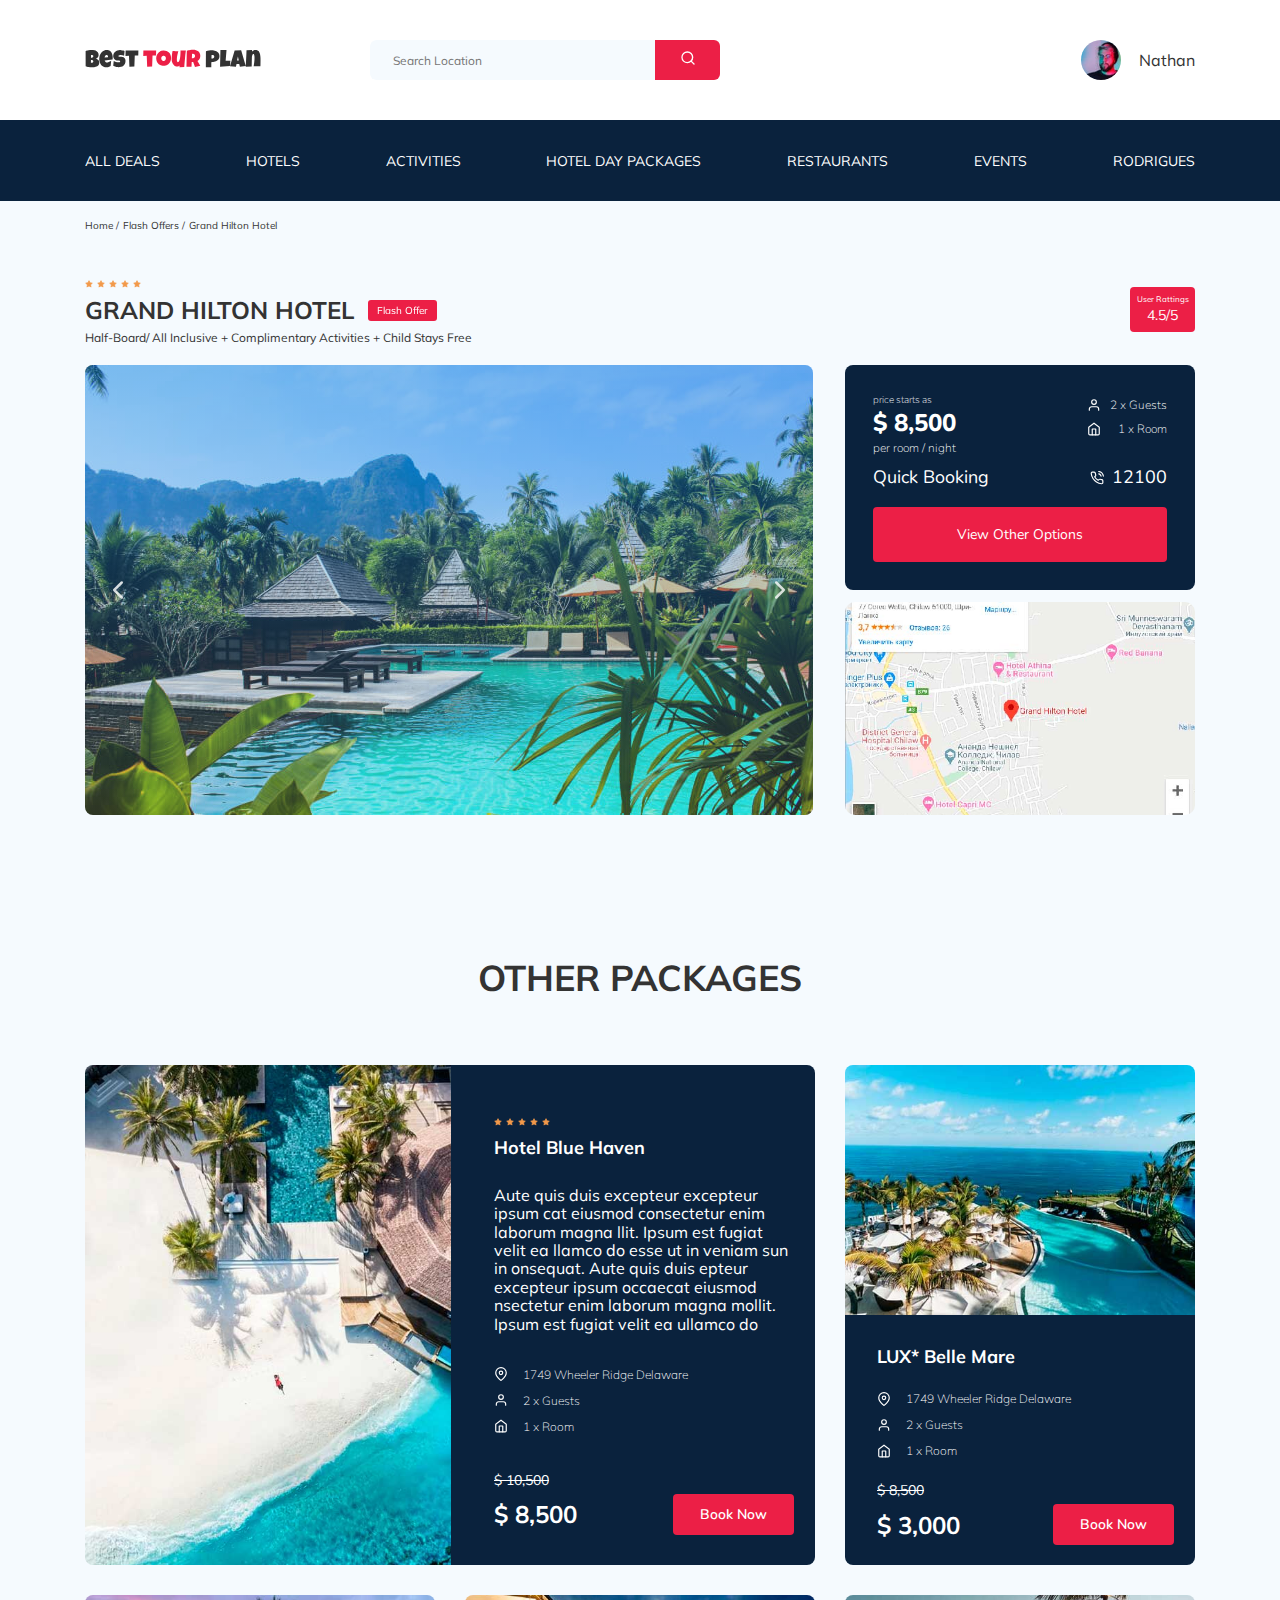
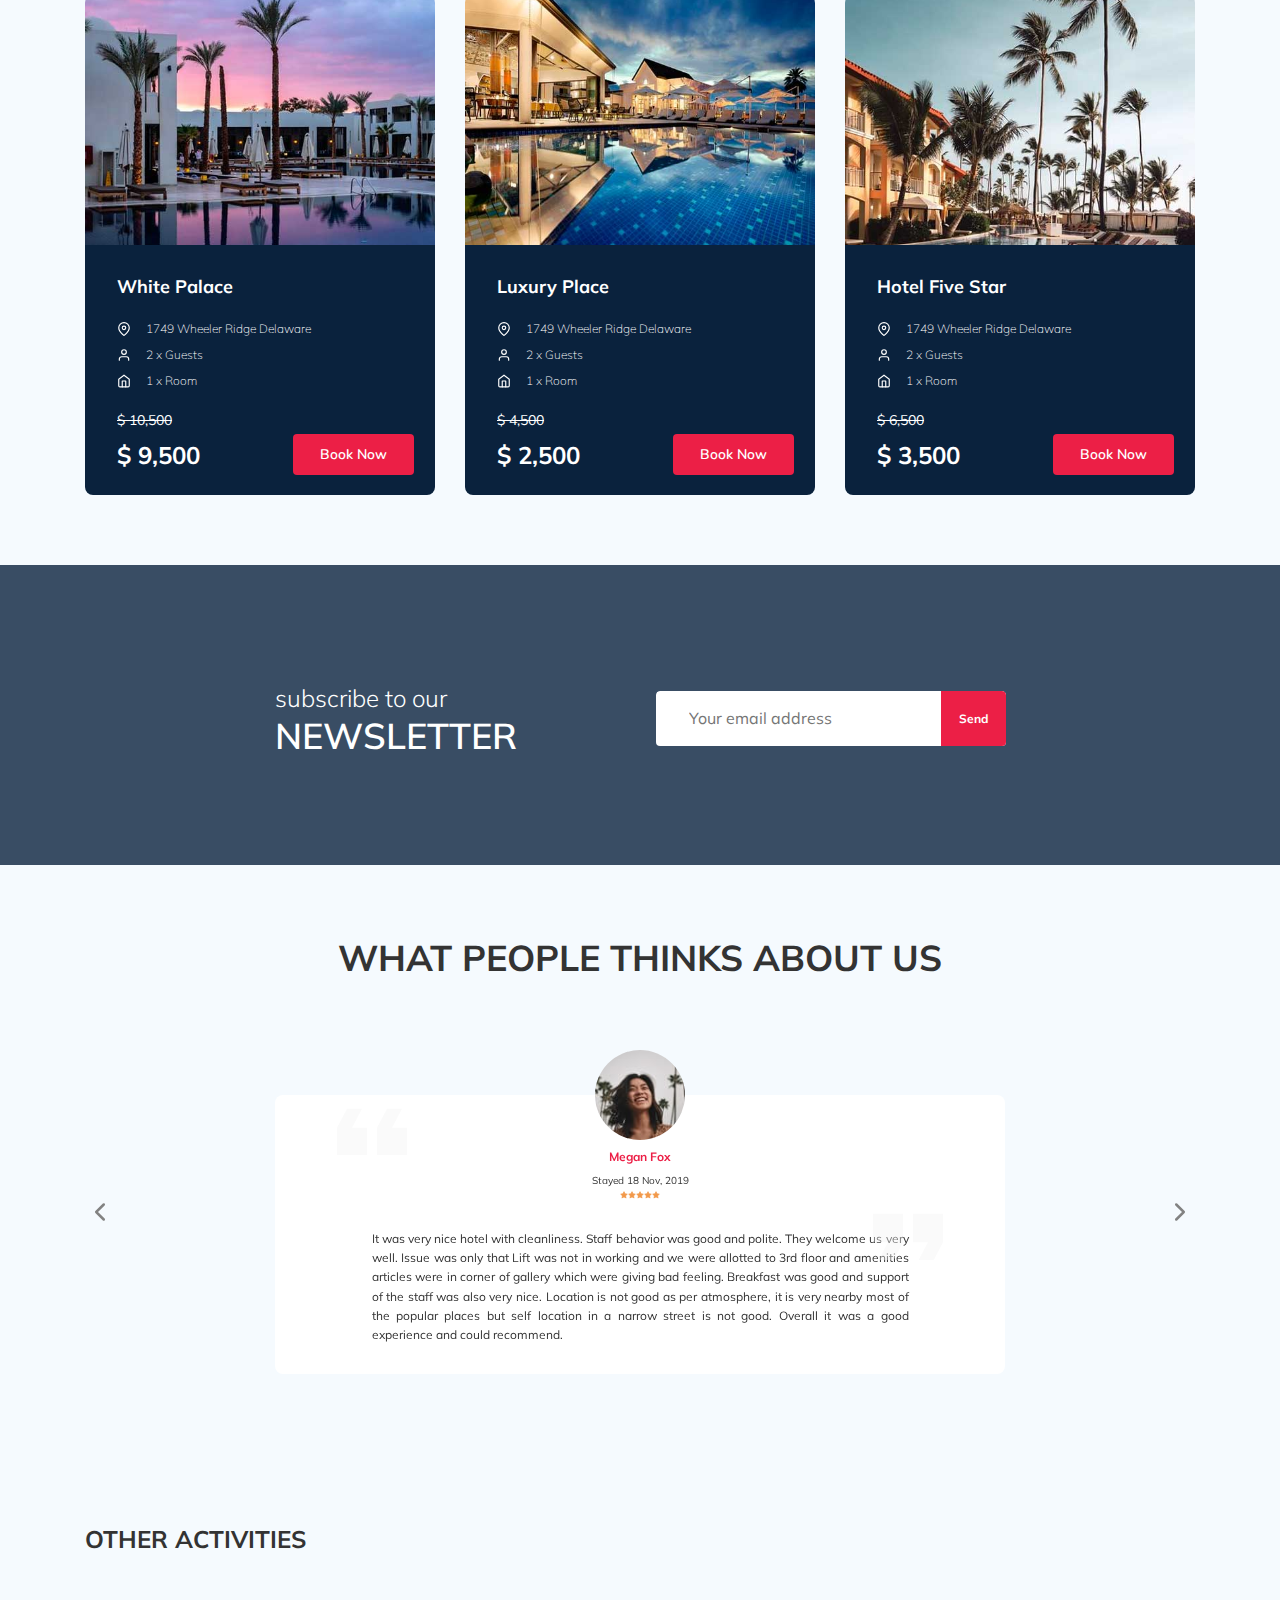
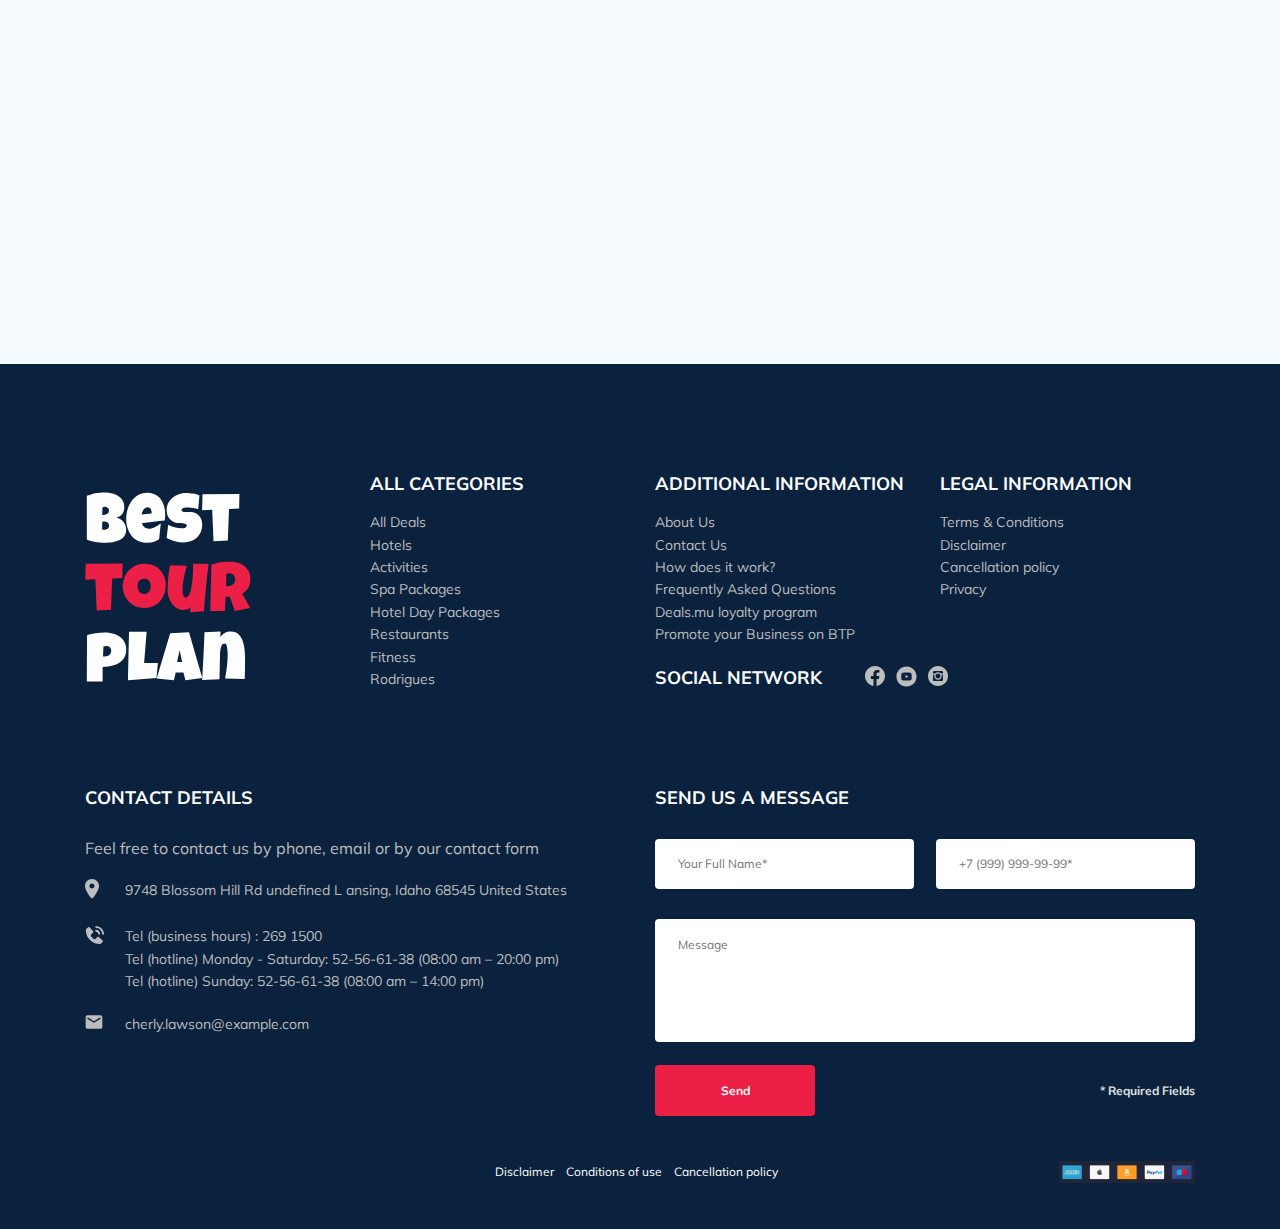
<file: index.html>
<!DOCTYPE html>
<html lang="en">

<head>
  <meta charset="UTF-8">
  <meta name="viewport" content="width=device-width, initial-scale=1.0">
  <title>Best Tour Plan - Hotel Booking</title>
  <link
    href="https://fonts.googleapis.com/css2?family=Muli:wght@400;700&family=Nunito:wght@300;400;600;800&display=swap"
    rel="preload" as="style">
  <link
    href="https://fonts.googleapis.com/css2?family=Muli:wght@400;700&family=Nunito:wght@300;400;600;800&display=swap"
    rel="stylesheet">
  <link rel="stylesheet" href="css/aos.css">
  <link rel="stylesheet" href="css/swiper-bundle.min.css">
  <link rel="shortcut icon" href="img/favicon.ico" type="image/x-icon">
  <link rel="icon" href="img/favicon.ico" type="image/x-icon">
  <link rel="stylesheet" href="css/style.css">
</head>

<body>
  <header class="navbar navbar--mobile_fixed">
    <div class="container">
      <div class="navbar-top">
        <a href="https://ilyuxa.ru/Tour-plan/" class="logo">
          <img src="img/horizontal-logo.svg" alt="Logo: Best Tour Plan" class="logo__image">
        </a>
        <form action="#" class="search navbar__search navbar__search--mobile--hidden">
          <input type="search" class="search__input" placeholder="Search Location">
          <button class="search__button">
            <img src="img/search.svg" alt="Icon: search">
          </button>
        </form>
        <a href="#" class="user navbar__user navbar__user--mobile--hidden">
          <img src="img/user__avatar.jpg" alt="Avatar: Nathan" class="user__avatar">
          <span class="user__name">Nathan</span>
        </a>
        <button class="menu-button navbar-top__menu-button">
          <span class="menu-button__line"></span>
          <span class="menu-button__line"></span>
          <span class="menu-button__line"></span>
        </button>
      </div>
      <!-- /.navbar-top -->
    </div>
    <!-- /.container -->
    <div class="navbar-bottom">
      <div class="container">
        <ul class="navbar-menu">
          <li class="navbar-menu__item navbar-menu__item--mobile--visible">
            <a href="#" class="user navbar__user navbar__user--mobile--visible">
              <img src="img/user__avatar.jpg" alt="Avatar: Nathan" class="user__avatar">
              <span class="user__name user__name--light">Nathan</span>
            </a>
          </li>
          <li class="navbar-menu__item navbar-menu__item--mobile--visible">
            <form action="#" class="search navbar__search navbar__search--mobile--visible">
              <input type="search" class="search__input" placeholder="Search Location">
              <button class="search__button">
                <img src="img/search.svg" alt="Icon: search">
              </button>
            </form>
          </li>
          <li class="navbar-menu__item">
            <a href="#" class="navbar-menu__link">All Deals</a>
          </li>
          <li class="navbar-menu__item">
            <a href="#" class="navbar-menu__link">Hotels</a>
          </li>
          <li class="navbar-menu__item">
            <a href="#" class="navbar-menu__link">Activities</a>
          </li>
          <li class="navbar-menu__item">
            <a href="#" class="navbar-menu__link">Hotel Day Packages</a>
          </li>
          <li class="navbar-menu__item">
            <a href="#" class="navbar-menu__link">Restaurants</a>
          </li>
          <li class="navbar-menu__item">
            <a href="#" class="navbar-menu__link">Events</a>
          </li>
          <li class="navbar-menu__item">
            <a href="#" class="navbar-menu__link">Rodrigues</a>
          </li>
        </ul>
        <!-- /.navbar-menu -->
      </div>
      <!-- /.container -->
    </div>
    <!-- /.navbar-bottom -->
  </header>
  <nav class="breadcrumb">
    <div class="container">
      <ul class="breadcrumb-list">
        <li class="breadcrumb-list__item">
          <a href="#" class="breadcrumb-list__link">Home</a>
        </li>
        <li class="breadcrumb-list__item">
          <a href="#" class="breadcrumb-list__link">Flash Offers</a>
        </li>
        <li class="breadcrumb-list__item">
          Grand Hilton Hotel
        </li>
      </ul>
      <!-- /.breadcrumb-list -->
    </div>
    <!-- /.container -->
  </nav>
  <!-- /.breadcrumb -->
  <section class="hotel">
    <div class="container">
      <div class="hotel-info">
        <div class="hotel-info__text">
          <div class="hotel-wrapper">
            <div class="stars">
              <img src="img/Star.svg" alt="Star">
              <img src="img/Star.svg" alt="Star">
              <img src="img/Star.svg" alt="Star">
              <img src="img/Star.svg" alt="Star">
              <img src="img/Star.svg" alt="Star">
            </div>
            <h1 class="hotel-name hotel-info__name">Grand Hilton Hotel</h1>
            <span class="offer hotel-info__offer" data-aos="flip-left">Flash Offer</span>
          </div>
          <p class="hotel-description">Half-Board/ All Inclusive + Complimentary Activities + Child Stays Free</p>
        </div>
        <!-- /.hotel-info__text -->
        <div data-toggle="modal" data-href="#rating-modal" class="rating hotel-info__rating">
          <span class="rating__text">User Rattings</span>
          <span class="rating__counter">4.5/5</span>
        </div>
        <!-- /.hotel-info__right -->
      </div>
      <!-- /.hotel-info -->
      <div class="hotel-grid">
        <div class="swiper-container hotel-slider hotel__slider">
          <div class="swiper-wrapper">
            <!-- Slides -->
            <div class="swiper-slide hotel-slider__item">
              <img class="slide" src="img/slide_1.jpg" alt="slide_1">
            </div>
            <div class="swiper-slide hotel-slider__item">
              <img class="slide" src="img/slide_2.jpg" alt="slide_2">
            </div>
            <div class="swiper-slide hotel-slider__item">
              <img class="slide" src="img/slide_3.jpg" alt="slide_3">
            </div>
            <div class="swiper-slide hotel-slider__item">
              <img class="slide" src="img/slide_4.jpg" alt="slide_3">
            </div>
            <div class="swiper-slide hotel-slider__item">
              <img class="slide" src="img/slide_5.jpg" alt="slide_3">
            </div>
          </div>
          <!-- Buttons -->
          <div class="hotel-slider__button hotel-slider__button--prev"></div>
          <div class="hotel-slider__button hotel-slider__button--next"></div>
        </div>
        <!-- /.swiper-container -->
        <div class="hotel-information">
          <div class="booking">
            <div class="booking__info">
              <div class="booking__price">
                <span class="booking__start">price starts as</span>
                <strong class="booking__pricetag">$ 8,500</strong>
                <span class="booking__per-room">per room / night</span>
              </div>
              <!-- /.booking__price -->
              <div class="booking__room">
                <div class="booking__text">
                  <img src="img/user.svg" alt="Icon: user" class="booking__icon">
                  <span class="booking__description">2 x Guests</span>
                </div>
                <div class="booking__text">
                  <img src="img/home.svg" alt="Icon: home" class="booking__icon">
                  <span class="booking__description">1 x Room</span>
                </div>
              </div>
              <!-- /.booking__room -->
            </div>
            <!-- /.booking__info -->
            <div class="booking__call-center">
              <span class="booking__quick">Quick Booking</span>
              <a href="tel:12100" class="booking__number">
                <img src="img/phone-call.svg" alt="Icon: phone">
                <span class="booking__num">12100</span>
              </a>
            </div>
            <!-- /.booking__call-center -->
            <button data-toggle="modal" data-href="#booking-modal" class="button booking__button">View Other
              Options</button>
          </div>
          <!-- /.booking -->
          <div class="map map-google" type="submit"></div>
          <!-- /.map-google -->
        </div>
        <!-- /.hotel-information -->
      </div>
      <!-- /.hotel-grid -->
    </div>
    <!-- /.container -->
  </section>
  <!-- /.hotel -->
  <section class="packages">
    <div class="container">
      <h2 class="packages__title">Other Packages</h2>
      <div class="packages-cards">
        <div class="packages__item-1">
          <div class="packages__vertical-image-block">
            <img src="img/trip-image_1.jpg" alt="Hotel image" class="packages__image">
            <span class="packages__vertical-offer" data-aos="zoom-out-down">Flash Offer</span>
          </div>
          <div class="packages__vertical-description">
            <div class="packages__rating">
              <img src="img/Star.svg" alt="Star">
              <img src="img/Star.svg" alt="Star">
              <img src="img/Star.svg" alt="Star">
              <img src="img/Star.svg" alt="Star">
              <img src="img/Star.svg" alt="Star">
            </div>
            <span class="packages__name">Hotel Blue Haven</span>
            <p class="packages__text">
              Aute quis duis excepteur excepteur ipsum cat eiusmod consectetur enim laborum magna llit. Ipsum est fugiat
              velit ea
              llamco do esse ut in veniam sun in onsequat. Aute quis duis epteur excepteur ipsum occaecat eiusmod
              nsectetur enim
              laborum magna mollit. Ipsum est fugiat velit ea ullamco do
            </p>
            <div class="packages-room packages__vertical-room">
              <div class="packages-room__text">
                <img src="img/map-pin.svg" alt="Icon: map" class="packages-room__icon">
                <span class="packages-room__description">1749 Wheeler Ridge Delaware</span>
              </div>
              <div class="packages-room__text">
                <img src="img/user.svg" alt="Icon: user" class="packages-room__icon">
                <span class="packages-room__description">2 x Guests</span>
              </div>
              <div class="packages-room__text">
                <img src="img/home.svg" alt="Icon: home" class="packages-room__icon">
                <span class="packages-room__description">1 x Room</span>
              </div>
            </div>
            <!-- /.packages__room -->
            <div class="packages-price">
              <span class="packages-price__old">$ 10,500</span>
              <div class="packages-price-special">
                <span class="packages-price__new">$ 8,500</span>
                <button class="packages__button">Book Now</button>
              </div>
            </div>
            <!-- /.packages__price -->
          </div>
          <!-- /.packages__description -->
        </div>
        <!-- /.packages__item-1 -->
        <div class="packages__item">
          <div class="packages__image-block">
            <img src="img/trip-image_2.jpg" alt="Hotel image" class="packages__image">
            <span class="packages__offer" data-aos="zoom-out-down">Flash Offer</span>
          </div>
          <div class="packages__description">
            <span class="packages__name">LUX* Belle Mare</span>
            <div class="packages-room packages__room">
              <div class="packages-room__text">
                <img src="img/map-pin.svg" alt="Icon: map" class="packages-room__icon">
                <span class="packages-room__description">1749 Wheeler Ridge Delaware</span>
              </div>
              <div class="packages-room__text">
                <img src="img/user.svg" alt="Icon: user" class="packages-room__icon">
                <span class="packages-room__description">2 x Guests</span>
              </div>
              <div class="packages-room__text">
                <img src="img/home.svg" alt="Icon: home" class="packages-room__icon">
                <span class="packages-room__description">1 x Room</span>
              </div>
            </div>
            <!-- /.packages__room -->
            <div class="packages-price">
              <span class="packages-price__old">$ 8,500</span>
              <div class="packages-price-special">
                <span class="packages-price__new">$ 3,000</span>
                <button class="packages__button">Book Now</button>
              </div>
            </div>
            <!-- /.packages__price -->
          </div>
          <!-- /.packages__description -->
        </div>
        <!-- /.packages__item -->
        <div class="packages__item">
          <div class="packages__image-block">
            <img src="img/trip-image_3.jpg" alt="Hotel image" class="packages__image">
            <span class="packages__offer" data-aos="zoom-out-down">Flash Offer</span>
          </div>
          <div class="packages__description">
            <span class="packages__name">White Palace</span>
            <div class="packages-room packages__room">
              <div class="packages-room__text">
                <img src="img/map-pin.svg" alt="Icon: map" class="packages-room__icon">
                <span class="packages-room__description">1749 Wheeler Ridge Delaware</span>
              </div>
              <div class="packages-room__text">
                <img src="img/user.svg" alt="Icon: user" class="packages-room__icon">
                <span class="packages-room__description">2 x Guests</span>
              </div>
              <div class="packages-room__text">
                <img src="img/home.svg" alt="Icon: home" class="packages-room__icon">
                <span class="packages-room__description">1 x Room</span>
              </div>
            </div>
            <!-- /.packages__room -->
            <div class="packages-price">
              <span class="packages-price__old">$ 10,500</span>
              <div class="packages-price-special">
                <span class="packages-price__new">$ 9,500</span>
                <button class="packages__button">Book Now</button>
              </div>
            </div>
            <!-- /.packages__price -->
          </div>
          <!-- /.packages__description -->
        </div>
        <!-- /.packages__item -->
        <div class="packages__item">
          <div class="packages__image-block">
            <img src="img/trip-image_4.jpg" alt="Hotel image" class="packages__image">
            <span class="packages__offer" data-aos="zoom-out-down">Flash Offer</span>
          </div>
          <div class="packages__description">
            <span class="packages__name">Luxury Place</span>
            <div class="packages-room packages__room">
              <div class="packages-room__text">
                <img src="img/map-pin.svg" alt="Icon: map" class="packages-room__icon">
                <span class="packages-room__description">1749 Wheeler Ridge Delaware</span>
              </div>
              <div class="packages-room__text">
                <img src="img/user.svg" alt="Icon: user" class="packages-room__icon">
                <span class="packages-room__description">2 x Guests</span>
              </div>
              <div class="packages-room__text">
                <img src="img/home.svg" alt="Icon: home" class="packages-room__icon">
                <span class="packages-room__description">1 x Room</span>
              </div>
            </div>
            <!-- /.packages__room -->
            <div class="packages-price">
              <span class="packages-price__old">$ 4,500</span>
              <div class="packages-price-special">
                <span class="packages-price__new">$ 2,500</span>
                <button class="packages__button">Book Now</button>
              </div>
            </div>
            <!-- /.packages__price -->
          </div>
          <!-- /.packages__description -->
        </div>
        <!-- /.packages__item -->
        <div class="packages__item">
          <div class="packages__image-block">
            <img src="img/trip-image_5.jpg" alt="Hotel image" class="packages__image">
            <span class="packages__offer" data-aos="zoom-out-down">Flash Offer</span>
          </div>
          <div class="packages__description">
            <span class="packages__name">Hotel Five Star</span>
            <div class="packages-room packages__room">
              <div class="packages-room__text">
                <img src="img/map-pin.svg" alt="Icon: map" class="packages-room__icon">
                <span class="packages-room__description">1749 Wheeler Ridge Delaware</span>
              </div>
              <div class="packages-room__text">
                <img src="img/user.svg" alt="Icon: user" class="packages-room__icon">
                <span class="packages-room__description">2 x Guests</span>
              </div>
              <div class="packages-room__text">
                <img src="img/home.svg" alt="Icon: home" class="packages-room__icon">
                <span class="packages-room__description">1 x Room</span>
              </div>
            </div>
            <!-- /.packages__room -->
            <div class="packages-price">
              <span class="packages-price__old">$ 6,500</span>
              <div class="packages-price-special">
                <span class="packages-price__new">$ 3,500</span>
                <button class="packages__button">Book Now</button>
              </div>
            </div>
            <!-- /.packages__price -->
          </div>
          <!-- /.packages__description -->
        </div>
        <!-- /.packages__item -->
      </div>
      <!-- /.packages-cards -->
    </div>
    <!-- /.container -->
  </section>
  <section class="newsletter" data-parallax="scroll" data-image-src="img/newsletter-bg.jpg">
    <div class="newsletter-wrapper">
      <h2 class="newsletter-title newsletter__title">
        subscribe to our
        <span class="newsletter-title__strong">Newsletter</span>
      </h2>
      <form action="send.php" method="POST" class="subscribe newsletter__search newsletter-form">
        <input type="email" class="subscribe__input" placeholder="Your email address" name="email" required>
        <button class="subscribe__button" name="modal__button" value="subscribe__button" type="submit">Send</button>
      </form>
    </div>
    <!-- /.newsletter-wrapper -->
  </section>
  <section class="reviews">
    <div class="container">
      <h2 class="reviews__title">What people thinks about us</h2>
      <div class="swiper-container reviews-slider">
        <div class="swiper-wrapper">
          <div class="swiper-slide">
            <div class="reviews-slider__item">
              <div class="reviews-slider__profile">
                <img src="img/reviews-avatar_1.jpg" alt="Photo: Megan Fox" class="reviews-slider__avatar">
                <h3 class="reviews-slider__username">Megan Fox</h3>
                <span class="reviews-slider__date">Stayed 18 Nov, 2019</span>
                <div class="reviews-slider__rating">
                  <img src="img/Star.svg" alt="Star">
                  <img src="img/Star.svg" alt="Star">
                  <img src="img/Star.svg" alt="Star">
                  <img src="img/Star.svg" alt="Star">
                  <img src="img/Star.svg" alt="Star">
                </div>
                <!-- /.reviews-slider__rating -->
              </div>
              <!-- /.reviews-slider__profile -->
              <p class="reviews-slider__text">
                It was very nice hotel with cleanliness. Staff behavior was good and polite. They welcome us very well.
                Issue was only
                that Lift was not in working and we were allotted to 3rd floor and amenities articles were in corner of
                gallery which
                were giving bad feeling. Breakfast was good and support of the staff was also very nice. Location is not
                good as per
                atmosphere, it is very nearby most of the popular places but self location in a narrow street is not
                good. Overall it
                was a good experience and could recommend.
              </p>
            </div>
            <!-- /.reviews-slider__item -->
          </div>
          <!-- /.swiper-slide -->
          <div class="swiper-slide">
            <div class="reviews-slider__item">
              <div class="reviews-slider__profile">
                <img src="img/reviews-avatar_2.jpg" alt="Photo: Megan Fox" class="reviews-slider__avatar">
                <h3 class="reviews-slider__username">Robert Jones</h3>
                <span class="reviews-slider__date">Stayed 9 May, 2020</span>
                <div class="reviews-slider__rating">
                  <img src="img/Star.svg" alt="Star">
                  <img src="img/Star.svg" alt="Star">
                  <img src="img/Star.svg" alt="Star">
                  <img src="img/Star.svg" alt="Star">
                  <img src="img/Star.svg" alt="Star">
                </div>
                <!-- /.reviews-slider__rating -->
              </div>
              <!-- /.reviews-slider__profile -->
              <p class="reviews-slider__text">
                It was very nice hotel with cleanliness. Staff behavior was good and polite. They welcome us very well.
                Issue was only
                that Lift was not in working and we were allotted to 3rd floor and amenities articles were in corner of
                gallery which
                were giving bad feeling. Breakfast was good and support of the staff was also very nice. Location is not
                good as per
                atmosphere, it is very nearby most of the popular places but self location in a narrow street is not
                good. Overall it
                was a good experience and could recommend.
              </p>
            </div>
            <!-- /.reviews-slider__item -->
          </div>
          <!-- /.swiper-slide -->
          <div class="swiper-slide">
            <div class="reviews-slider__item">
              <div class="reviews-slider__profile">
                <img src="img/reviews-avatar_3.jpg" alt="Photo: Megan Fox" class="reviews-slider__avatar">
                <h3 class="reviews-slider__username">Max Johnson</h3>
                <span class="reviews-slider__date">Stayed 23 June, 2018</span>
                <div class="reviews-slider__rating">
                  <img src="img/Star.svg" alt="Star">
                  <img src="img/Star.svg" alt="Star">
                  <img src="img/Star.svg" alt="Star">
                  <img src="img/Star.svg" alt="Star">
                  <img src="img/Star.svg" alt="Star">
                </div>
                <!-- /.reviews-slider__rating -->
              </div>
              <!-- /.reviews-slider__profile -->
              <p class="reviews-slider__text">
                It was very nice hotel with cleanliness. Staff behavior was good and polite. They welcome us very well.
                Issue was only
                that Lift was not in working and we were allotted to 3rd floor and amenities articles were in corner of
                gallery which
                were giving bad feeling. Breakfast was good and support of the staff was also very nice. Location is not
                good as per
                atmosphere, it is very nearby most of the popular places but self location in a narrow street is not
                good. Overall it
                was a good experience and could recommend.
              </p>
            </div>
            <!-- /.reviews-slider__item -->
          </div>
          <!-- /.swiper-slide -->
          <div class="swiper-slide">
            <div class="reviews-slider__item">
              <div class="reviews-slider__profile">
                <img src="img/reviews-avatar_4.jpg" alt="Photo: Megan Fox" class="reviews-slider__avatar">
                <h3 class="reviews-slider__username">Ivan Brown</h3>
                <span class="reviews-slider__date">Stayed 12 Oct, 2019</span>
                <div class="reviews-slider__rating">
                  <img src="img/Star.svg" alt="Star">
                  <img src="img/Star.svg" alt="Star">
                  <img src="img/Star.svg" alt="Star">
                  <img src="img/Star.svg" alt="Star">
                  <img src="img/Star.svg" alt="Star">
                </div>
                <!-- /.reviews-slider__rating -->
              </div>
              <!-- /.reviews-slider__profile -->
              <p class="reviews-slider__text">
                It was very nice hotel with cleanliness. Staff behavior was good and polite. They welcome us very well.
                Issue was only
                that Lift was not in working and we were allotted to 3rd floor and amenities articles were in corner of
                gallery which
                were giving bad feeling. Breakfast was good and support of the staff was also very nice. Location is not
                good as per
                atmosphere, it is very nearby most of the popular places but self location in a narrow street is not
                good. Overall it
                was a good experience and could recommend.
              </p>
            </div>
            <!-- /.reviews-slider__item -->
          </div>
          <!-- /.swiper-slide -->
        </div>
        <!-- /.swiper-wrapper -->
        <button class="reviews-slider__button reviews-slider__button--prev"></button>
        <button class="reviews-slider__button reviews-slider__button--next"></button>
      </div>
      <!-- /.reviews-slider -->
    </div>
    <!-- /.container -->
  </section>
  <section class="activities">
    <div class="container">
      <h2 class="activities-title">Other Activities</h2>
      <div class="activities-wrapper">
        <div class="card activities__card" data-aos="fade-up" data-aos-delay="100">
          <img src="img/card_1.jpg" alt="Activiti card" class="card__image">
          <h3 class="card__title">The curious corner of chamarel</h3>
          <button data-toggle="modal" data-href="#rating-modal" class="card__button">Book Now</button>
        </div>
        <div class="card activities__card" data-aos="fade-up" data-aos-delay="200">
          <img src="img/card_2.jpg" alt="Activiti card" class="card__image">
          <h3 class="card__title">Gymkhana club golf course</h3>
          <button data-toggle="modal" data-href="#rating-modal" class="card__button">Book Now</button>
        </div>
        <div class="card activities__card" data-aos="fade-up" data-aos-delay="300">
          <img src="img/card_3.jpg" alt="Activiti card" class="card__image">
          <h3 class="card__title">Tamarind falls hiking trip - full day</h3>
          <button data-toggle="modal" data-href="#rating-modal" class="card__button">Book Now</button>
        </div>
        <div class="card activities__card" data-aos="fade-up" data-aos-delay="400">
          <img src="img/card_4.jpg" alt="Activiti card" class="card__image">
          <h3 class="card__title">The blue marine discovery quest</h3>
          <button data-toggle="modal" data-href="#rating-modal" class="card__button">Book Now</button>
        </div>
      </div>
      <!-- /.activities-wrapper -->
    </div>
    <!-- /.container -->
  </section>
  <footer class="footer">
    <div class="container">
      <div class="footer-wrapper">
        <a href="https://ilyuxa.ru/Tour-plan/" class="logo footer__logo">
          <img src=" img/vertical-logo.svg" alt="Logo: Best Tour Plan" class="footer__logo">
        </a>
        <div class="footer__list footer__categories">
          <h3 class="footer__title">All Categories</h3>
          <ul class="footer__ul">
            <li class="footer__item">
              <a href="#" class="footer__link">All Deals</a>
            </li>
            <li class="footer__item">
              <a href="#" class="footer__link">Hotels</a>
            </li>
            <li class="footer__item">
              <a href="#" class="footer__link">Activities</a>
            </li>
            <li class="footer__item">
              <a href="#" class="footer__link">Spa Packages</a>
            </li>
            <li class="footer__item">
              <a href="#" class="footer__link">Hotel Day Packages</a>
            </li>
            <li class="footer__item">
              <a href="#" class="footer__link">Restaurants</a>
            </li>
            <li class="footer__item">
              <a href="#" class="footer__link">Fitness</a>
            </li>
            <li class="footer__item">
              <a href="#" class="footer__link">Rodrigues</a>
            </li>
          </ul>
        </div>
        <!-- /.footer__list -->
        <div class="footer__list footer__additional">
          <h3 class="footer__title">Additional Information</h3>
          <ul class="footer__ul">
            <li class="footer__item">
              <a href="#" class="footer__link">About Us</a>
            </li>
            <li class="footer__item">
              <a href="#" class="footer__link">Contact Us</a>
            </li>
            <li class="footer__item">
              <a href="#" class="footer__link">How does it work?</a>
            </li>
            <li class="footer__item">
              <a href="#" class="footer__link">Frequently Asked Questions</a>
            </li>
            <li class="footer__item">
              <a href="#" class="footer__link">Deals.mu loyalty program</a>
            </li>
            <li class="footer__item">
              <a href="#" class="footer__link">Promote your Business on BTP</a>
            </li>
          </ul>
        </div>
        <!-- /.footer__list -->
        <div class="footer__social-network">
          <h3 class="footer__title footer__title--inline">Social Network</h3>
          <div class="footer__social-links">
            <a href="#" class="footer__link">
              <img src="img/facebook.svg" alt="Icon: facebook">
            </a>
            <a href="#" class="footer__link">
              <img src="img/youtube.svg" alt="Icon: youtube">
            </a>
            <a href="#" class="footer__link">
              <img src="img/instagram.svg" alt="Icon: instagram">
            </a>
          </div>
          <!-- /.footer__social-links -->
        </div>
        <!-- /.footer__social-network -->
        <div class="footer__list footer__legal">
          <h3 class="footer__title">Legal Information</h3>
          <ul class="footer__ul">
            <li class="footer__item">
              <a href="#" class="footer__link">Terms & Conditions</a>
            </li>
            <li class="footer__item">
              <a href="#" class="footer__link">Disclaimer</a>
            </li>
            <li class="footer__item">
              <a href="#" class="footer__link">Cancellation policy</a>
            </li>
            <li class="footer__item">
              <a href="#" class="footer__link">Privacy</a>
            </li>
          </ul>
        </div>
        <!-- /.footer__list -->
        <div class="footer__contact-details">
          <h3 class="footer__title footer__title--mb-3">Contact Details</h3>
          <p class="footer__text">Feel free to contact us by phone, email or by our contact form</p>
          <ul class="footer__ul">
            <li class="footer__item footer__item--mb-2">
              <div class="footer__icon-wrapper">
                <img class="footer__icon" src="img/map-market.svg" alt="Icon: map-market">
              </div>
              9748 Blossom Hill Rd undefined L ansing, Idaho 68545 United States
            </li>
            <li class="footer__item footer__item--mb-2">
              <div class="footer__icon-wrapper">
                <img class="footer__icon" src="img/telephone.svg" alt="Icon: telephone">
              </div>
              <div class="footer__connections">
                <span>Tel (business hours) : <a href="tel:269 1500" class="footer__connection">269
                    1500</a></span>
                <span>Tel (hotline) Monday - Saturday: <a href="tel:269 1500" class="footer__connection">52-56-61-38</a>
                  (08:00
                  am – 20:00 pm)</span>
                <span>Tel (hotline) Sunday: <a href="tel:269 1500" class="footer__connection">52-56-61-38</a> (08:00
                  am – 14:00 pm)</span>
              </div>
            </li>
            <li class="footer__item footer__item--mb-2">
              <div class="footer__icon-wrapper">
                <img class="footer__icon" src="img/email.svg" alt="Icon: email">
              </div>
              <a href="email:cherly.lawson@example.com" class="footer__connection">cherly.lawson@example.com</a>
            </li>
          </ul>
        </div>
        <!-- /.footer__contact-details -->
        <div class="footer__contact-form">
          <h3 class="footer__title footer__title--mb-3">Send us a message</h3>
          <form action="send.php" method="POST" class="footer__form form">
            <div class="footer__input-group">
              <input type="text" class="input footer__input" placeholder="Your Full Name*" name="name" required
                minlength="2">
            </div>
            <div class="footer__input-group">
              <input type="tel" class="input footer__input phone" placeholder="+7 (999) 999-99-99*" name="phone"
                required minlength="18">
            </div>
            <textarea class="message footer__message" cols="30" placeholder="Message" name="message"></textarea>
            <button class="button footer__button" name="modal__button" value="footer__button"
              type="submit">Send</button>
            <span class="footer__info">* Required Fields</span>
          </form>
        </div>
        <!-- /.footer__contacts-form -->
      </div>
      <!-- /.footer-wrapper -->
      <div class="footer__menu">
        <div class="footer__menu-list">
          <a href="#" class="footer__menu-link">Disclaimer</a>
          <a href="#" class="footer__menu-link">Conditions of use</a>
          <a href="#" class="footer__menu-link">Cancellation policy</a>
        </div>
        <img src="img/footer-pay.jpg" alt="Icons: pay" class="footer__pay">
      </div>
    </div>
    <!-- /.container -->
  </footer>
  <div class="modal" id="rating-modal">
    <div class="modal__overlay"></div>
    <!-- /.modal__overlay -->
    <div class="modal__dialog">
      <a href="#" class="modal__close">
        <img src="img/close.svg" alt="Icon: close">
      </a>
      <div class="modal__form">
        <h3 class="modal__title">Send us a feedback</h3>
        <form action="send.php" method="POST" class="modal__form form">
          <input type="text" class="input modal__input" placeholder="Your Full Name*" name="name" required minlength="2"
            pattern="^[a-zA-Z]+$">
          <input type="tel" class="input modal__input phone" placeholder="+7 (999) 999-99-99*" name="phone" required
            minlength="18" pattern="[0-9]">
          <input type="email" class="input modal__input" placeholder="Email*" name="email" required>
          <textarea class="message modal__message" cols="30" placeholder="Message" name="message"></textarea>
          <button class="button modal__button" name="modal__button" value="modal__button" type="submit">Send</button>
          <span class="modal__info">* Required Fields</span>
        </form>
      </div>
    </div>
    <!-- /.modal__dialog -->
  </div>
  <!-- /.modal -->
  <div class="modal" id="booking-modal">
    <div class="modal__overlay"></div>
    <!-- /.modal__overlay -->
    <div class="modal__dialog">
      <a href="#" class="modal__close">
        <img src="img/close.svg" alt="Icon: close">
      </a>
      <div class="modal__form">
        <h3 class="modal__title">Booking</h3>
        <form action="send.php" method="POST" class="modal__form form">
          <input type="text" class="input modal__input" placeholder="Your Full Name*" name="name" required minlength="2"
            pattern="^[a-zA-Z]+$">
          <input type="tel" class="input modal__input phone" placeholder="+7 (999) 999-99-99*" name="phone" required
            minlength="18" pattern="[0-9]">
          <input type="email" class="input modal__input" placeholder="Email*" name="email" required>
          <textarea class="message modal__message" cols="30" placeholder="Message" name="message"></textarea>
          <button class="button modal__button" name="modal__button" value="modal__button" type="submit">Send</button>
          <span class="modal__info">* Required Fields</span>
        </form>
      </div>
    </div>
    <!-- /.modal__dialog -->
  </div>
  <!-- /.modal -->
  <script src="js/jquery-3.5.1.min.js"></script>
  <script src="js/parallax.min.js"></script>
  <script src="js/swiper-bundle.min.js"></script>
  <script src="js/jquery.mask.min.js"></script>
  <script src="js/jquery.validate.min.js"></script>
  <script src="js/aos.js"></script>
  <script src="js/main.js"></script>
</body>

</html>
</file>
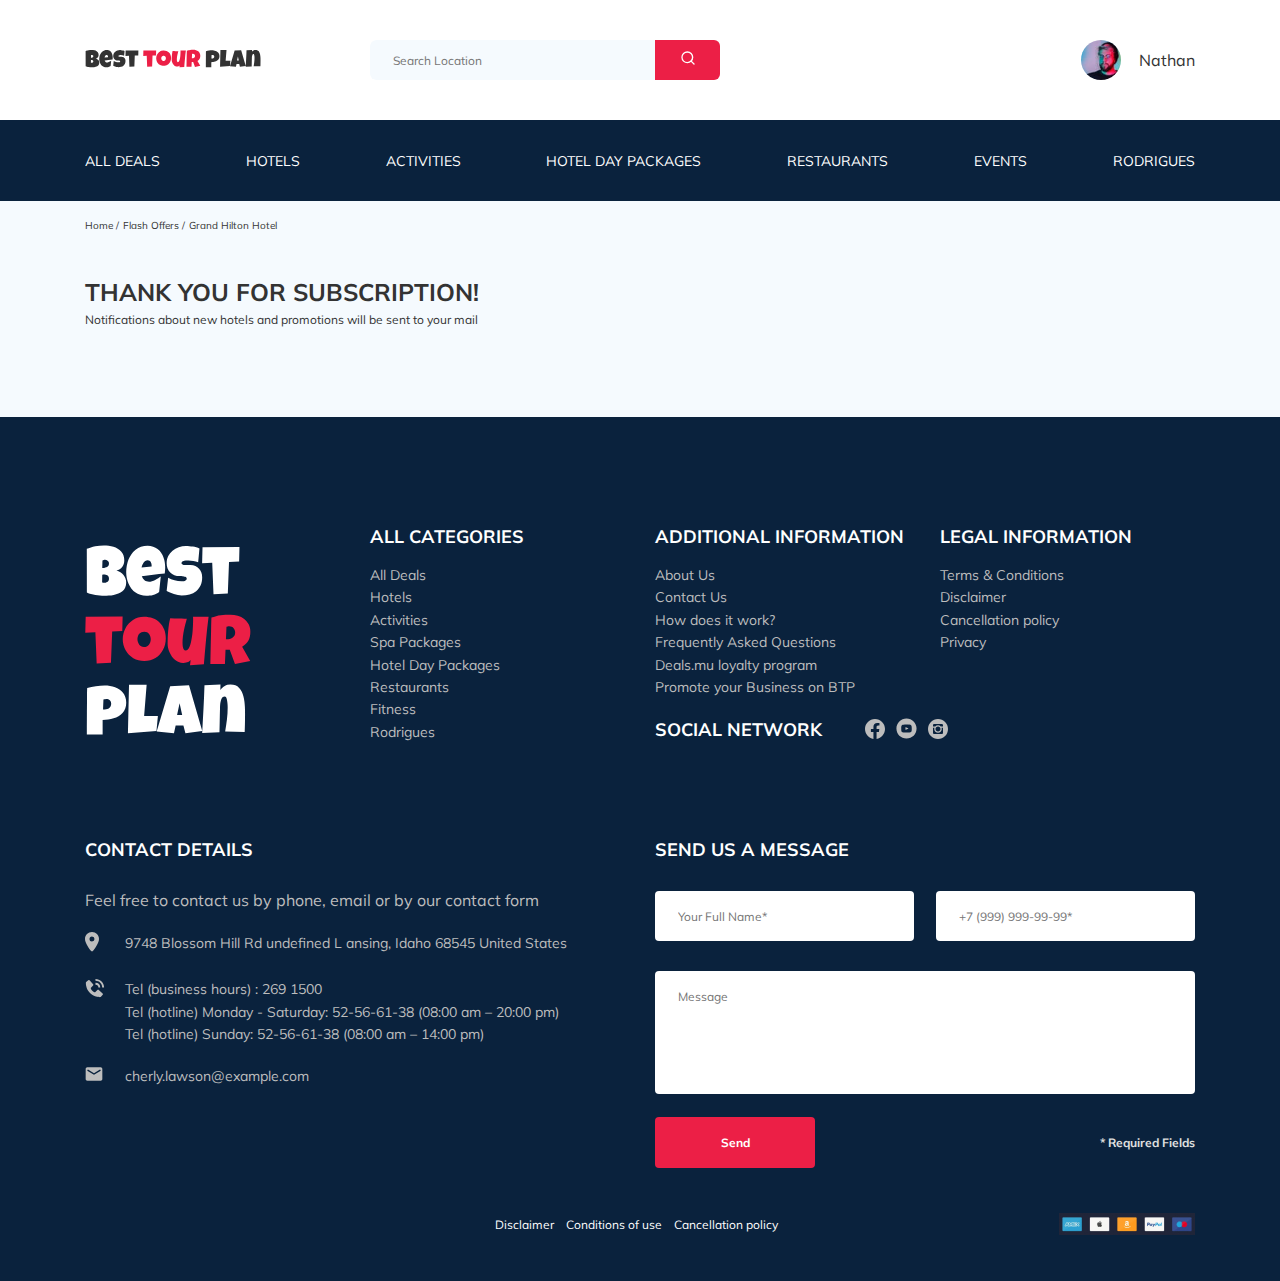
<file: subscription.html>
<!DOCTYPE html>
<html lang="en">

<head>
  <meta charset="UTF-8">
  <meta name="viewport" content="width=device-width, initial-scale=1.0">
  <title>Best Tour Plan - Hotel Booking</title>
  <link
    href="https://fonts.googleapis.com/css2?family=Muli:wght@400;700&family=Nunito:wght@300;400;600;800&display=swap"
    rel="preload" as="style">
  <link
    href="https://fonts.googleapis.com/css2?family=Muli:wght@400;700&family=Nunito:wght@300;400;600;800&display=swap"
    rel="stylesheet">
  <link rel="shortcut icon" href="img/favicon.ico" type="image/x-icon">
  <link rel="icon" href="img/favicon.ico" type="image/x-icon">
  <link rel="stylesheet" href="css/style.css">
</head>

<body>
  <header class="navbar navbar--mobile_fixed">
    <div class="container">
      <div class="navbar-top">
        <a href="https://ilyuxa.ru/Tour-plan/" class="logo">
          <img src="img/horizontal-logo.svg" alt="Logo: Best Tour Plan" class="logo__image">
        </a>
        <form action="#" class="search navbar__search navbar__search--mobile--hidden">
          <input type="text" class="search__input" placeholder="Search Location">
          <button class="search__button">
            <img src="img/search.svg" alt="Icon: search">
          </button>
        </form>
        <a href="#" class="user navbar__user navbar__user--mobile--hidden">
          <img src="img/user__avatar.jpg" alt="Avatar: Nathan" class="user__avatar">
          <span class="user__name">Nathan</span>
        </a>
        <button class="menu-button navbar-top__menu-button">
          <span class="menu-button__line"></span>
          <span class="menu-button__line"></span>
          <span class="menu-button__line"></span>
        </button>
      </div>
      <!-- /.navbar-top -->
    </div>
    <!-- /.container -->
    <div class="navbar-bottom">
      <div class="container">
        <ul class="navbar-menu">
          <li class="navbar-menu__item navbar-menu__item--mobile--visible">
            <a href="#" class="user navbar__user navbar__user--mobile--visible">
              <img src="img/user__avatar.jpg" alt="Avatar: Nathan" class="user__avatar">
              <span class="user__name user__name--light">Nathan</span>
            </a>
          </li>
          <li class="navbar-menu__item navbar-menu__item--mobile--visible">
            <form action="#" class="search navbar__search navbar__search--mobile--visible">
              <input type="text" class="search__input" placeholder="Search Location">
              <button class="search__button">
                <img src="img/search.svg" alt="Icon: search">
              </button>
            </form>
          </li>
          <li class="navbar-menu__item">
            <a href="#" class="navbar-menu__link">All Deals</a>
          </li>
          <li class="navbar-menu__item">
            <a href="#" class="navbar-menu__link">Hotels</a>
          </li>
          <li class="navbar-menu__item">
            <a href="#" class="navbar-menu__link">Activities</a>
          </li>
          <li class="navbar-menu__item">
            <a href="#" class="navbar-menu__link">Hotel Day Packages</a>
          </li>
          <li class="navbar-menu__item">
            <a href="#" class="navbar-menu__link">Restaurants</a>
          </li>
          <li class="navbar-menu__item">
            <a href="#" class="navbar-menu__link">Events</a>
          </li>
          <li class="navbar-menu__item">
            <a href="#" class="navbar-menu__link">Rodrigues</a>
          </li>
        </ul>
        <!-- /.navbar-menu -->
      </div>
      <!-- /.container -->
    </div>
    <!-- /.navbar-bottom -->
  </header>
  <nav class="breadcrumb">
    <div class="container">
      <ul class="breadcrumb-list">
        <li class="breadcrumb-list__item">
          <a href="#" class="breadcrumb-list__link">Home</a>
        </li>
        <li class="breadcrumb-list__item">
          <a href="#" class="breadcrumb-list__link">Flash Offers</a>
        </li>
        <li class="breadcrumb-list__item">
          Grand Hilton Hotel
        </li>
      </ul>
      <!-- /.breadcrumb-list -->
    </div>
    <!-- /.container -->
  </nav>
  <!-- /.breadcrumb -->
  <section class="hotel">
    <div class="container">
      <div class="hotel-info">
        <div class="hotel-info__text">
          <div class="hotel-wrapper">
            <h1 class="hotel-name hotel-info__name">Thank you for subscription!</h1>
          </div>
          <p class="hotel-description">Notifications about new hotels and promotions will be sent to your mail</p>
        </div>
        <!-- /.hotel-info__text -->
      </div>
      <!-- /.hotel-info -->
    </div>
    <!-- /.container -->
  </section>
  <!-- /.hotel -->
  <footer class="footer">
    <div class="container">
      <div class="footer-wrapper">
        <a href="https://ilyuxa.ru/Tour-plan/" class="logo footer__logo">
          <img src=" img/vertical-logo.svg" alt="Logo: Best Tour Plan" class="footer__logo">
        </a>
        <div class="footer__list footer__categories">
          <h3 class="footer__title">All Categories</h3>
          <ul class="footer__ul">
            <li class="footer__item">
              <a href="#" class="footer__link">All Deals</a>
            </li>
            <li class="footer__item">
              <a href="#" class="footer__link">Hotels</a>
            </li>
            <li class="footer__item">
              <a href="#" class="footer__link">Activities</a>
            </li>
            <li class="footer__item">
              <a href="#" class="footer__link">Spa Packages</a>
            </li>
            <li class="footer__item">
              <a href="#" class="footer__link">Hotel Day Packages</a>
            </li>
            <li class="footer__item">
              <a href="#" class="footer__link">Restaurants</a>
            </li>
            <li class="footer__item">
              <a href="#" class="footer__link">Fitness</a>
            </li>
            <li class="footer__item">
              <a href="#" class="footer__link">Rodrigues</a>
            </li>
          </ul>
        </div>
        <!-- /.footer__list -->
        <div class="footer__list footer__additional">
          <h3 class="footer__title">Additional Information</h3>
          <ul class="footer__ul">
            <li class="footer__item">
              <a href="#" class="footer__link">About Us</a>
            </li>
            <li class="footer__item">
              <a href="#" class="footer__link">Contact Us</a>
            </li>
            <li class="footer__item">
              <a href="#" class="footer__link">How does it work?</a>
            </li>
            <li class="footer__item">
              <a href="#" class="footer__link">Frequently Asked Questions</a>
            </li>
            <li class="footer__item">
              <a href="#" class="footer__link">Deals.mu loyalty program</a>
            </li>
            <li class="footer__item">
              <a href="#" class="footer__link">Promote your Business on BTP</a>
            </li>
          </ul>
        </div>
        <!-- /.footer__list -->
        <div class="footer__social-network">
          <h3 class="footer__title footer__title--inline">Social Network</h3>
          <div class="footer__social-links">
            <a href="#" class="footer__link">
              <img src="img/facebook.svg" alt="Icon: facebook">
            </a>
            <a href="#" class="footer__link">
              <img src="img/youtube.svg" alt="Icon: youtube">
            </a>
            <a href="#" class="footer__link">
              <img src="img/instagram.svg" alt="Icon: instagram">
            </a>
          </div>
          <!-- /.footer__social-links -->
        </div>
        <!-- /.footer__social-network -->
        <div class="footer__list footer__legal">
          <h3 class="footer__title">Legal Information</h3>
          <ul class="footer__ul">
            <li class="footer__item">
              <a href="#" class="footer__link">Terms & Conditions</a>
            </li>
            <li class="footer__item">
              <a href="#" class="footer__link">Disclaimer</a>
            </li>
            <li class="footer__item">
              <a href="#" class="footer__link">Cancellation policy</a>
            </li>
            <li class="footer__item">
              <a href="#" class="footer__link">Privacy</a>
            </li>
          </ul>
        </div>
        <!-- /.footer__list -->
        <div class="footer__contact-details">
          <h3 class="footer__title footer__title--mb-3">Contact Details</h3>
          <p class="footer__text">Feel free to contact us by phone, email or by our contact form</p>
          <ul class="footer__ul">
            <li class="footer__item footer__item--mb-2">
              <div class="footer__icon-wrapper">
                <img class="footer__icon" src="img/map-market.svg" alt="Icon: map-market">
              </div>
              9748 Blossom Hill Rd undefined L ansing, Idaho 68545 United States
            </li>
            <li class="footer__item footer__item--mb-2">
              <div class="footer__icon-wrapper">
                <img class="footer__icon" src="img/telephone.svg" alt="Icon: telephone">
              </div>
              <div class="footer__connections">
                <span>Tel (business hours) : <a href="tel:269 1500" class="footer__connection">269
                    1500</a></span>
                <span>Tel (hotline) Monday - Saturday: <a href="tel:269 1500" class="footer__connection">52-56-61-38</a>
                  (08:00
                  am – 20:00 pm)</span>
                <span>Tel (hotline) Sunday: <a href="tel:269 1500" class="footer__connection">52-56-61-38</a> (08:00
                  am – 14:00 pm)</span>
              </div>
            </li>
            <li class="footer__item footer__item--mb-2">
              <div class="footer__icon-wrapper">
                <img class="footer__icon" src="img/email.svg" alt="Icon: email">
              </div>
              <a href="email:cherly.lawson@example.com" class="footer__connection">cherly.lawson@example.com</a>
            </li>
          </ul>
        </div>
        <!-- /.footer__contact-details -->
        <div class="footer__contact-form">
          <h3 class="footer__title footer__title--mb-3">Send us a message</h3>
          <form action="send.php" method="POST" class="footer__form form">
            <div class="footer__input-group">
              <input type="text" class="input footer__input" placeholder="Your Full Name*" name="name" required
                minlength="2">
            </div>
            <div class="footer__input-group">
              <input type="tel" class="input footer__input phone" placeholder="+7 (999) 999-99-99*" name="phone"
                required minlength="18">
            </div>
            <textarea class="message footer__message" cols="30" placeholder="Message" name="message"></textarea>
            <button class="button footer__button" name="modal__button" value="footer__button"
              type="submit">Send</button>
            <span class="footer__info">* Required Fields</span>
          </form>
        </div>
        <!-- /.footer__contacts-form -->
      </div>
      <!-- /.footer-wrapper -->
      <div class="footer__menu">
        <div class="footer__menu-list">
          <a href="#" class="footer__menu-link">Disclaimer</a>
          <a href="#" class="footer__menu-link">Conditions of use</a>
          <a href="#" class="footer__menu-link">Cancellation policy</a>
        </div>
        <img src="img/footer-pay.jpg" alt="Icons: pay" class="footer__pay">
      </div>
    </div>
    <!-- /.container -->
  </footer>
  <script src="js/jquery-3.5.1.min.js"></script>
  <script src="js/jquery.mask.min.js"></script>
  <script src="js/jquery.validate.min.js"></script>
  <script src="js/main.js"></script>
</body>

</html>
</file>
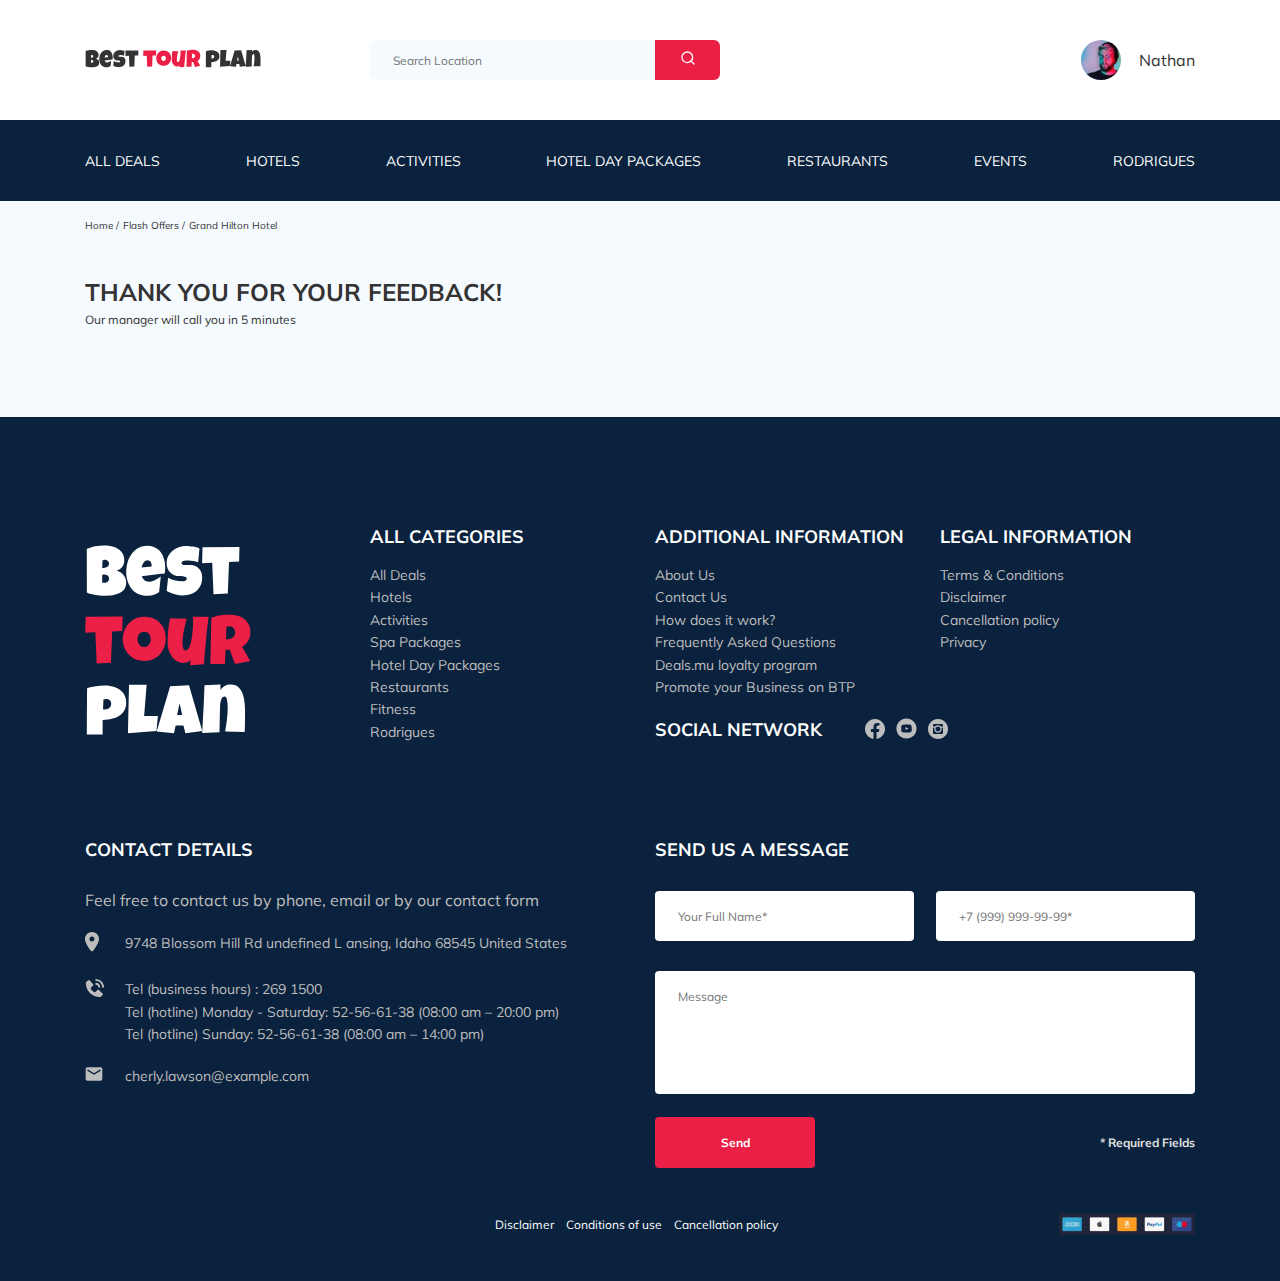
<file: thankyou.html>
<!DOCTYPE html>
<html lang="en">

<head>
  <meta charset="UTF-8">
  <meta name="viewport" content="width=device-width, initial-scale=1.0">
  <title>Best Tour Plan - Hotel Booking</title>
  <link
    href="https://fonts.googleapis.com/css2?family=Muli:wght@400;700&family=Nunito:wght@300;400;600;800&display=swap"
    rel="preload" as="style">
  <link
    href="https://fonts.googleapis.com/css2?family=Muli:wght@400;700&family=Nunito:wght@300;400;600;800&display=swap"
    rel="stylesheet">
  <link rel="shortcut icon" href="img/favicon.ico" type="image/x-icon">
  <link rel="icon" href="img/favicon.ico" type="image/x-icon">
  <link rel="stylesheet" href="css/style.css">
</head>

<body>
  <header class="navbar navbar--mobile_fixed">
    <div class="container">
      <div class="navbar-top">
        <a href="https://ilyuxa.ru/Tour-plan/" class="logo">
          <img src="img/horizontal-logo.svg" alt="Logo: Best Tour Plan" class="logo__image">
        </a>
        <form action="#" class="search navbar__search navbar__search--mobile--hidden">
          <input type="text" class="search__input" placeholder="Search Location">
          <button class="search__button">
            <img src="img/search.svg" alt="Icon: search">
          </button>
        </form>
        <a href="#" class="user navbar__user navbar__user--mobile--hidden">
          <img src="img/user__avatar.jpg" alt="Avatar: Nathan" class="user__avatar">
          <span class="user__name">Nathan</span>
        </a>
        <button class="menu-button navbar-top__menu-button">
          <span class="menu-button__line"></span>
          <span class="menu-button__line"></span>
          <span class="menu-button__line"></span>
        </button>
      </div>
      <!-- /.navbar-top -->
    </div>
    <!-- /.container -->
    <div class="navbar-bottom">
      <div class="container">
        <ul class="navbar-menu">
          <li class="navbar-menu__item navbar-menu__item--mobile--visible">
            <a href="#" class="user navbar__user navbar__user--mobile--visible">
              <img src="img/user__avatar.jpg" alt="Avatar: Nathan" class="user__avatar">
              <span class="user__name user__name--light">Nathan</span>
            </a>
          </li>
          <li class="navbar-menu__item navbar-menu__item--mobile--visible">
            <form action="#" class="search navbar__search navbar__search--mobile--visible">
              <input type="text" class="search__input" placeholder="Search Location">
              <button class="search__button">
                <img src="img/search.svg" alt="Icon: search">
              </button>
            </form>
          </li>
          <li class="navbar-menu__item">
            <a href="#" class="navbar-menu__link">All Deals</a>
          </li>
          <li class="navbar-menu__item">
            <a href="#" class="navbar-menu__link">Hotels</a>
          </li>
          <li class="navbar-menu__item">
            <a href="#" class="navbar-menu__link">Activities</a>
          </li>
          <li class="navbar-menu__item">
            <a href="#" class="navbar-menu__link">Hotel Day Packages</a>
          </li>
          <li class="navbar-menu__item">
            <a href="#" class="navbar-menu__link">Restaurants</a>
          </li>
          <li class="navbar-menu__item">
            <a href="#" class="navbar-menu__link">Events</a>
          </li>
          <li class="navbar-menu__item">
            <a href="#" class="navbar-menu__link">Rodrigues</a>
          </li>
        </ul>
        <!-- /.navbar-menu -->
      </div>
      <!-- /.container -->
    </div>
    <!-- /.navbar-bottom -->
  </header>
  <nav class="breadcrumb">
    <div class="container">
      <ul class="breadcrumb-list">
        <li class="breadcrumb-list__item">
          <a href="#" class="breadcrumb-list__link">Home</a>
        </li>
        <li class="breadcrumb-list__item">
          <a href="#" class="breadcrumb-list__link">Flash Offers</a>
        </li>
        <li class="breadcrumb-list__item">
          Grand Hilton Hotel
        </li>
      </ul>
      <!-- /.breadcrumb-list -->
    </div>
    <!-- /.container -->
  </nav>
  <!-- /.breadcrumb -->
  <section class="hotel">
    <div class="container">
      <div class="hotel-info">
        <div class="hotel-info__text">
          <div class="hotel-wrapper">
            <h1 class="hotel-name hotel-info__name">Thank you for your feedback!</h1>
          </div>
          <p class="hotel-description">Our manager will call you in 5 minutes</p>
        </div>
        <!-- /.hotel-info__text -->
      </div>
      <!-- /.hotel-info -->
    </div>
    <!-- /.container -->
  </section>
  <!-- /.hotel -->
  <footer class="footer">
    <div class="container">
      <div class="footer-wrapper">
        <a href="https://ilyuxa.ru/Tour-plan/" class="logo footer__logo">
          <img src=" img/vertical-logo.svg" alt="Logo: Best Tour Plan" class="footer__logo">
        </a>
        <div class="footer__list footer__categories">
          <h3 class="footer__title">All Categories</h3>
          <ul class="footer__ul">
            <li class="footer__item">
              <a href="#" class="footer__link">All Deals</a>
            </li>
            <li class="footer__item">
              <a href="#" class="footer__link">Hotels</a>
            </li>
            <li class="footer__item">
              <a href="#" class="footer__link">Activities</a>
            </li>
            <li class="footer__item">
              <a href="#" class="footer__link">Spa Packages</a>
            </li>
            <li class="footer__item">
              <a href="#" class="footer__link">Hotel Day Packages</a>
            </li>
            <li class="footer__item">
              <a href="#" class="footer__link">Restaurants</a>
            </li>
            <li class="footer__item">
              <a href="#" class="footer__link">Fitness</a>
            </li>
            <li class="footer__item">
              <a href="#" class="footer__link">Rodrigues</a>
            </li>
          </ul>
        </div>
        <!-- /.footer__list -->
        <div class="footer__list footer__additional">
          <h3 class="footer__title">Additional Information</h3>
          <ul class="footer__ul">
            <li class="footer__item">
              <a href="#" class="footer__link">About Us</a>
            </li>
            <li class="footer__item">
              <a href="#" class="footer__link">Contact Us</a>
            </li>
            <li class="footer__item">
              <a href="#" class="footer__link">How does it work?</a>
            </li>
            <li class="footer__item">
              <a href="#" class="footer__link">Frequently Asked Questions</a>
            </li>
            <li class="footer__item">
              <a href="#" class="footer__link">Deals.mu loyalty program</a>
            </li>
            <li class="footer__item">
              <a href="#" class="footer__link">Promote your Business on BTP</a>
            </li>
          </ul>
        </div>
        <!-- /.footer__list -->
        <div class="footer__social-network">
          <h3 class="footer__title footer__title--inline">Social Network</h3>
          <div class="footer__social-links">
            <a href="#" class="footer__link">
              <img src="img/facebook.svg" alt="Icon: facebook">
            </a>
            <a href="#" class="footer__link">
              <img src="img/youtube.svg" alt="Icon: youtube">
            </a>
            <a href="#" class="footer__link">
              <img src="img/instagram.svg" alt="Icon: instagram">
            </a>
          </div>
          <!-- /.footer__social-links -->
        </div>
        <!-- /.footer__social-network -->
        <div class="footer__list footer__legal">
          <h3 class="footer__title">Legal Information</h3>
          <ul class="footer__ul">
            <li class="footer__item">
              <a href="#" class="footer__link">Terms & Conditions</a>
            </li>
            <li class="footer__item">
              <a href="#" class="footer__link">Disclaimer</a>
            </li>
            <li class="footer__item">
              <a href="#" class="footer__link">Cancellation policy</a>
            </li>
            <li class="footer__item">
              <a href="#" class="footer__link">Privacy</a>
            </li>
          </ul>
        </div>
        <!-- /.footer__list -->
        <div class="footer__contact-details">
          <h3 class="footer__title footer__title--mb-3">Contact Details</h3>
          <p class="footer__text">Feel free to contact us by phone, email or by our contact form</p>
          <ul class="footer__ul">
            <li class="footer__item footer__item--mb-2">
              <div class="footer__icon-wrapper">
                <img class="footer__icon" src="img/map-market.svg" alt="Icon: map-market">
              </div>
              9748 Blossom Hill Rd undefined L ansing, Idaho 68545 United States
            </li>
            <li class="footer__item footer__item--mb-2">
              <div class="footer__icon-wrapper">
                <img class="footer__icon" src="img/telephone.svg" alt="Icon: telephone">
              </div>
              <div class="footer__connections">
                <span>Tel (business hours) : <a href="tel:269 1500" class="footer__connection">269
                    1500</a></span>
                <span>Tel (hotline) Monday - Saturday: <a href="tel:269 1500" class="footer__connection">52-56-61-38</a>
                  (08:00
                  am – 20:00 pm)</span>
                <span>Tel (hotline) Sunday: <a href="tel:269 1500" class="footer__connection">52-56-61-38</a> (08:00
                  am – 14:00 pm)</span>
              </div>
            </li>
            <li class="footer__item footer__item--mb-2">
              <div class="footer__icon-wrapper">
                <img class="footer__icon" src="img/email.svg" alt="Icon: email">
              </div>
              <a href="email:cherly.lawson@example.com" class="footer__connection">cherly.lawson@example.com</a>
            </li>
          </ul>
        </div>
        <!-- /.footer__contact-details -->
        <div class="footer__contact-form">
          <h3 class="footer__title footer__title--mb-3">Send us a message</h3>
          <form action="send.php" method="POST" class="footer__form form">
            <div class="footer__input-group">
              <input type="text" class="input footer__input" placeholder="Your Full Name*" name="name" required
                minlength="2">
            </div>
            <div class="footer__input-group">
              <input type="tel" class="input footer__input phone" placeholder="+7 (999) 999-99-99*" name="phone"
                required minlength="18">
            </div>
            <textarea class="message footer__message" cols="30" placeholder="Message" name="message"></textarea>
            <button class="button footer__button" name="modal__button" value="footer__button"
              type="submit">Send</button>
            <span class="footer__info">* Required Fields</span>
          </form>
        </div>
        <!-- /.footer__contacts-form -->
      </div>
      <!-- /.footer-wrapper -->
      <div class="footer__menu">
        <div class="footer__menu-list">
          <a href="#" class="footer__menu-link">Disclaimer</a>
          <a href="#" class="footer__menu-link">Conditions of use</a>
          <a href="#" class="footer__menu-link">Cancellation policy</a>
        </div>
        <img src="img/footer-pay.jpg" alt="Icons: pay" class="footer__pay">
      </div>
    </div>
    <!-- /.container -->
  </footer>
  <script src="js/jquery-3.5.1.min.js"></script>
  <script src="js/jquery.mask.min.js"></script>
  <script src="js/jquery.validate.min.js"></script>
  <script src="js/main.js"></script>
</body>

</html>
</file>
<file: css/style.css>
*{box-sizing:border-box}body{font-family:'Muli', sans-serif;color:#333;background-color:#F5FAFE}.container{max-width:1110px;margin:auto}img{max-width:100%}textarea{resize:none}.input{border:none;padding:0 23px;height:50px;outline:none;background-color:#fff;border-radius:4px}.message{background-color:#fff;border-radius:4px;padding:18px 23px;border:none;outline:none}.button{min-width:160px;min-height:50px;padding:18px;font-weight:bold;font-size:12px;line-height:15px;color:#fff;background-color:#EC1F46;border:none;border-radius:4px;cursor:pointer;outline:none}.invalid{position:relative;color:#EC1F46}.invalid-2{position:relative;top:60px;color:#EC1F46}/*! normalize.css v8.0.1 | MIT License | github.com/necolas/normalize.css */html{line-height:1.15;-webkit-text-size-adjust:100%}body{margin:0}main{display:block}h1{font-size:2em;margin:0.67em 0}hr{box-sizing:content-box;height:0;overflow:visible}pre{font-family:monospace, monospace;font-size:1em}a{background-color:transparent}abbr[title]{border-bottom:none;text-decoration:underline;text-decoration:underline dotted}b,strong{font-weight:bolder}code,kbd,samp{font-family:monospace, monospace;font-size:1em}small{font-size:80%}sub,sup{font-size:75%;line-height:0;position:relative;vertical-align:baseline}sub{bottom:-0.25em}sup{top:-0.5em}img{border-style:none}button,input,optgroup,select,textarea{font-family:inherit;font-size:100%;line-height:1.15;margin:0}button,input{overflow:visible}button,select{text-transform:none}button,[type="button"],[type="reset"],[type="submit"]{-webkit-appearance:button}button::-moz-focus-inner,[type="button"]::-moz-focus-inner,[type="reset"]::-moz-focus-inner,[type="submit"]::-moz-focus-inner{border-style:none;padding:0}button:-moz-focusring,[type="button"]:-moz-focusring,[type="reset"]:-moz-focusring,[type="submit"]:-moz-focusring{outline:1px dotted ButtonText}fieldset{padding:0.35em 0.75em 0.625em}legend{box-sizing:border-box;color:inherit;display:table;max-width:100%;padding:0;white-space:normal}progress{vertical-align:baseline}textarea{overflow:auto}[type="checkbox"],[type="radio"]{box-sizing:border-box;padding:0}[type="number"]::-webkit-inner-spin-button,[type="number"]::-webkit-outer-spin-button{height:auto}[type="search"]{-webkit-appearance:textfield;outline-offset:-2px}[type="search"]::-webkit-search-decoration{-webkit-appearance:none}::-webkit-file-upload-button{-webkit-appearance:button;font:inherit}details{display:block}summary{display:list-item}template{display:none}[hidden]{display:none}.navbar{background-color:#ffffff}.navbar-top{display:flex;align-items:center;justify-content:space-between;padding:40px 0}.navbar-top__menu-button{display:none}.navbar__search{margin-left:108px;margin-right:auto}.navbar-bottom{background-color:#0A223D}.navbar-menu{display:flex;align-items:center;justify-content:space-between;list-style-type:none;margin:0;padding:31px 0;color:#fff;overflow:auto}.navbar-menu__link{color:inherit;text-decoration:none;text-transform:uppercase;font-size:14px;line-height:18px}.navbar-menu__item--mobile--visible{display:none}.logo{width:177px}.search{display:flex;position:relative;overflow:hidden;border-radius:6px;height:40px}.search__input{width:350px;height:100%;background:#F5FAFE;border-radius:6px;border:none;outline:none;font-size:12px;line-height:15px;padding-left:23px;padding-right:75px;color:#333}.search__button{position:absolute;top:0;right:0;height:100%;width:65px;border:none;outline:none;cursor:pointer;background-color:#EC1F46}.user{display:flex;align-items:center;text-decoration:none}.user__avatar{width:40px;height:40px;border-radius:50%;object-fit:cover}.user__name{margin-left:18px;color:#333;max-width:200px}.breadcrumb-list{display:flex;align-items:center;list-style:none;padding:18px 0;margin:0}.breadcrumb-list__item{font-size:10px;line-height:13px}.breadcrumb-list__item:not(:last-child)::after{content:'/';margin-right:4px}.breadcrumb-list__link{text-decoration:none;color:inherit}.hotel{padding:23px 0 70px 0}.hotel-info{display:flex;align-items:center;justify-content:space-between;padding-bottom:20px}.hotel-info__offer{margin:4px 0 0 14px}.hotel-info__name{margin:4px 0 0}.hotel-info__rating{cursor:pointer}.hotel-wrapper{display:flex;flex-wrap:wrap;align-items:center}.hotel-description{font-size:12px;line-height:15px;margin:5px 0 0}.hotel-name{font-size:24px;line-height:30px;text-transform:uppercase}.hotel-grid{display:flex;justify-content:space-between}.hotel-information{display:flex;flex-direction:column;justify-content:space-between}.hotel-slider{width:728px;height:450px}.hotel-slider__item{width:100%;height:100%;position:relative;border-radius:8px;overflow:hidden}.hotel-slider__item::before{content:'';position:absolute;top:0;width:100%;height:100%;background:linear-gradient(180deg, rgba(0,122,223,0.48) 0%, rgba(255,255,255,0.128) 100%);z-index:100}.hotel-slider__button{position:absolute;background-color:tranparent;top:50%;transform:translateY(-50%);z-index:100;width:30px;height:30px;border:none;cursor:pointer;background-repeat:no-repeat;background-position:center;background-size:10px}.hotel-slider__button--next{right:18px;background-image:url(../img/arrow-next.svg)}.hotel-slider__button--prev{left:18px;background-image:url(../img/arrow-prev.svg)}.stars{flex-basis:100%}.offer{font-size:10px;line-height:13px;padding:4px 9px;background-color:#EC1F46;border-radius:3px;color:#fff}.rating{max-width:65px;min-height:45px;text-align:center;color:#fff;background-color:#EC1F46;border-radius:4px;padding:0 0 6px}.rating__text{font-size:8px;line-height:10px}.rating__counter{font-size:14px;line-height:18px}.swiper-container{margin-left:0}.slide{width:100%;height:100%;object-fit:cover}.booking{font-family:Nunito;border-radius:8px;width:350px;min-height:210px;padding:28px;background-color:#0A223D;color:#fff}.booking__info{display:flex;justify-content:space-between;margin-bottom:9px}.booking__price{display:flex;flex-direction:column}.booking__start{font-weight:lighter;font-size:10px;line-height:14px;max-width:160px;word-break:break-word}.booking__pricetag{font-weight:800;font-size:24px;line-height:33px}.booking__per-room{font-style:normal;font-weight:lighter;font-size:12px;line-height:16px;max-width:160px;word-break:break-word}.booking__room{margin-top:4px}.booking__text{display:flex;align-items:center;justify-content:space-between;font-style:normal;font-weight:lighter;font-size:12px;line-height:16px;margin-bottom:8px}.booking__description{margin-left:9px}.booking__call-center{display:flex;align-items:center;justify-content:space-between;margin-bottom:17px}.booking__quick{font-style:normal;font-weight:normal;font-size:18px;line-height:25px}.booking__number{display:flex;align-items:center;justify-content:space-between;color:inherit;text-decoration:none;font-style:normal;font-weight:normal;font-size:18px;line-height:25px}.booking__num{margin-left:8px}.booking__button{width:100%;min-height:45px;font-style:normal;font-weight:normal;font-size:14px;line-height:19px;background-color:#EC1F46;color:#fff;border-radius:4px;border:none;cursor:pointer;outline:none}.map{width:350px;height:213px;border-radius:10px;overflow:hidden}.map-google{background-image:url(../img/map-scrin.jpg);background-repeat:no-repeat;background-position:center;background-size:cover}.map iframe{width:100%;height:100%;border:0}.packages{padding:40px 0 70px 0}.packages__title{font-weight:bold;font-size:36px;line-height:45px;text-align:center;text-transform:uppercase;margin:30px 0 65px;word-break:break-word}.packages-cards{display:grid;grid-template-rows:1fr 1fr;grid-template-columns:1fr 1fr 1fr;grid-gap:30px}.packages__item-1{display:flex;grid-column:1 / 3}.packages__image{width:380px;height:100%;object-fit:cover}.packages__image-block{position:relative;max-width:350px;height:250px;border-radius:8px 8px 0px 0px;overflow:hidden}.packages__offer{position:absolute;top:26px;left:0;font-weight:600;font-size:8px;line-height:10px;color:#fff;background-color:#EC1F46;padding:4px 9px;border-radius:0px 4px 4px 0px}.packages__vertical-image-block{position:relative;max-width:366px;height:500px;border-radius:8px 0px 0px 8px;overflow:hidden}.packages__vertical-offer{position:absolute;top:26px;left:0;font-weight:600;font-size:12px;line-height:15px;color:#fff;background-color:#EC1F46;padding:8px 12px;border-radius:0px 4px 4px 0px}.packages__vertical-description{width:364px;height:500px;background-color:#0A223D;border-radius:0px 8px 8px 0px;padding:46px 21px 30px 43px}.packages__vertical-room{margin-bottom:37px}.packages__description{height:250px;padding:30px 21px 25px 32px;border-radius:0px 0px 8px 8px;background-color:#0A223D}.packages__rating{margin-bottom:6px}.packages__name{font-weight:bold;font-size:18px;line-height:23px;color:#fff}.packages__text{color:#fff;margin:27px 0 34px}.packages__room{margin:23px 0}.packages-room__text{display:flex;align-items:center;justify-content:flex-start;font-weight:lighter;font-size:12px;line-height:15px;margin-bottom:11px;color:#fff}.packages-room__description{margin-left:15px}.packages-price__old{display:block;font-weight:normal;font-size:14px;line-height:18px;text-decoration-line:line-through;color:#fff;margin-bottom:5px}.packages-price__new{font-weight:bold;font-size:24px;line-height:30px;color:#fff}.packages-price-special{display:flex;align-items:center;justify-content:space-between}.packages__button{font-family:Nunito;font-style:normal;font-weight:600;font-size:14px;line-height:19px;border:none;color:#fff;background-color:#EC1F46;padding:11px 27px;border-radius:4px;cursor:pointer;outline:none}.newsletter{position:relative;padding:98px 0 87px 0}.newsletter::before{content:'';position:absolute;top:0;left:0;width:100%;height:100%;background-color:rgba(10,34,61,0.8)}.newsletter-wrapper{position:relative;max-width:731px;margin:auto;display:flex;align-items:center;justify-content:space-between}.newsletter-title{color:#fff;font-weight:300;font-size:24px;line-height:30px;max-width:250px;word-break:break-word}.newsletter-title__strong{display:block;font-style:normal;font-weight:600;font-size:36px;line-height:45px;text-transform:uppercase}.subscribe{position:relative;width:350px;height:80px;top:10px;border-radius:4px;overflow:hidden}.subscribe__input{position:absolute;width:100%;height:55px;top:0;border-radius:4px;padding-right:75px;padding-left:33px;outline:none;border:none}.subscribe__button{position:absolute;right:0;height:55px;min-width:65px;border:none;border-radius:0 4px 4px 0;background-color:#EC1F46;color:#fff;cursor:pointer;outline:none;font-weight:bold;font-size:12px;line-height:15px}.reviews{padding:40px 0 70px 0}.reviews__title{font-weight:bold;font-size:36px;line-height:45px;text-align:center;text-transform:uppercase;margin-bottom:70px;word-break:break-word}.reviews-slider__item{position:relative;display:flex;flex-direction:column;align-items:center;max-width:730px;margin:45px auto 0;padding:0 62px 30px;background:#fff;border-radius:8px}.reviews-slider__item::before{content:'';top:13px;left:62px;position:absolute;width:70px;height:47px;background-image:url(../img/quote-left.svg);background-repeat:no-repeat}.reviews-slider__item::after{content:'';top:118px;right:62px;position:absolute;width:70px;height:47px;background-image:url(../img/quote-right.svg);background-repeat:no-repeat}.reviews-slider__button{position:absolute;top:50%;transform:translateY(-50%);width:30px;height:30px;background-repeat:no-repeat;background-size:10px;background-position:center;border:none;background-color:transparent;cursor:pointer;outline:none;z-index:99}.reviews-slider__button--prev{background-image:url(../img/arrow-prev-secondary.svg);left:0}.reviews-slider__button--next{background-image:url(../img/arrow-next-secondary.svg);right:0}.reviews-slider__profile{display:flex;flex-direction:column;align-items:center;margin-top:-45px;margin-bottom:30px}.reviews-slider__avatar{width:90px;height:90px;border-radius:50%;object-fit:cover;margin-bottom:9px}.reviews-slider__username{font-weight:bold;font-size:12px;line-height:15px;color:#EC1F46;margin:0 0 10px}.reviews-slider__date{font-weight:normal;font-size:10px;line-height:13px;margin-bottom:4px}.reviews-slider__rating{display:flex;align-items:center}.reviews-slider__text{max-width:537px;font-weight:normal;font-size:12px;line-height:160%;text-align:justify;margin:auto;word-break:break-word}.activities{padding:60px 0 98px}.activities-title{font-weight:bold;font-size:24px;line-height:30px;text-transform:uppercase;margin-bottom:57px}.activities-wrapper{position:relative;display:flex;justify-content:space-between}.card{position:relative;display:flex;flex-direction:column;align-items:flex-start;padding:24px 26px;width:255px;height:255px;border-radius:6px;overflow:hidden}.card::before{content:'';top:0;left:0;right:0;bottom:0;position:absolute;background:linear-gradient(179.83deg, rgba(196,196,196,0) 35.34%, #0A223D 99.85%);z-index:-1}.card__image{width:100%;height:100%;position:absolute;left:0;right:0;bottom:0;top:0;object-fit:cover;z-index:-2}.card__title{color:#fff;margin-top:auto;margin-bottom:18px;font-weight:bold;font-size:16px;line-height:20px;max-width:145px}.card__button{font-weight:600;font-size:12px;line-height:16px;padding:7px 22px;color:#fff;background-color:#EC1F46;border:none;border-radius:4px;cursor:pointer;outline:none}.modal__overlay{position:fixed;left:0;top:0;right:0;bottom:0;background:rgba(0,143,223,0.39);z-index:100;visibility:hidden;opacity:0;transition:opacity 1s}.modal__overlay--visible{visibility:visible;opacity:1}.modal__dialog{position:fixed;top:50%;left:50%;transform:translate(-50%, -50%);max-width:478px;padding:33px 83px;background-color:#0A223D;color:#fff;z-index:101;border-radius:8px;visibility:hidden;opacity:0;transition:opacity 0.5s;height:517px}.modal__dialog--visible{visibility:visible;opacity:1}.modal__close{position:absolute;top:17px;right:18px}.modal__title{font-weight:bold;font-size:18px;line-height:23px;margin-bottom:15px;text-transform:uppercase;margin:15px auto}.modal__input{width:100%;margin-top:15px}.modal__message{width:100%;min-height:123px;margin-top:15px}.modal__button{margin-top:15px}.modal__info{font-weight:bold;font-size:12px;line-height:15px;color:#E0E0E0;margin-top:15px}.modal__form{display:flex;align-items:center;justify-content:space-between;flex-wrap:wrap}.footer{background-color:#0A223D;color:#fff;padding:108px 0 46px}.footer-wrapper{display:grid;grid-template-columns:repeat(4, minmax(min-content, 1fr));grid-gap:20px;grid-column-gap:30px;grid-auto-rows:minmax(40px, min-content);align-items:start;margin-bottom:45px}.footer__logo{width:166px;align-self:center;grid-row:1 / 3}.footer__categories{grid-row:1 / 4}.footer__social-links{display:flex;align-items:center;min-width:83px;justify-content:space-between}.footer__social-network{display:flex;align-items:start;grid-row:2 / 4;grid-column:span 2}.footer__contact-details,.footer__contact-form{grid-column:span 2}.footer__form{display:flex;align-items:center;justify-content:space-between;flex-wrap:wrap}.footer__ul{padding:0;margin:0;list-style:none}.footer__title{font-weight:bold;font-size:18px;line-height:23px;margin:0 0 16px;text-transform:uppercase}.footer__title--inline{margin:0 43px 0 0}.footer__title--mb-3{margin-bottom:30px}.footer__item{display:flex;align-items:flex-start;font-weight:normal;font-size:14px;line-height:160%;color:#BDBDBD}.footer__item--mb-2{margin-bottom:20px}.footer__icon-wrapper{min-width:40px}.footer__text{color:#BDBDBD;margin-bottom:22px}.footer__link{text-decoration:none;color:inherit}.footer__input{width:100%}.footer__input-group{font-weight:normal;font-size:12px;line-height:15px;margin-bottom:15px;flex-basis:48%;height:65px}.footer__message{font-weight:normal;font-size:12px;line-height:15px;flex-basis:100%;height:123px;margin-bottom:23px}.footer__info{font-weight:bold;font-size:12px;line-height:15px;color:#E0E0E0}.footer__menu{max-width:700px;margin-left:auto;display:flex;align-items:center;justify-content:space-between}.footer__menu-list{width:283px;display:flex;justify-content:space-between}.footer__menu-link{font-weight:normal;font-size:12px;line-height:15px;text-decoration:none;color:inherit}.footer__connection{text-decoration:none;color:inherit}.footer__connections{display:flex;flex-direction:column}@media (max-width: 1200px){.container{max-width:960px}.hotel__slider{width:590px}.card{width:230px;height:230px}.packages-cards{grid-gap:20px}.packages__vertical-image-block{max-width:315px}.packages__vertical-description{padding:36px 21px 30px 33px}.footer__input-group{flex-basis:100%}}@media (max-width: 992px){.container,.newsletter-wrapper{max-width:700px}.logo{width:132px}.navbar-top{padding:30px 0}.navbar__search{margin-left:auto}.navbar-menu{padding:22px 0}.navbar-menu__link{font-size:12px;line-height:15px}.search__input{width:340px}.hotel{padding-bottom:50px}.hotel-grid{flex-direction:column}.hotel__slider{margin-bottom:30px}.hotel-slider{width:100%}.hotel-information{flex-direction:row}.booking,.map{width:340px;height:223px}.reviews{padding-bottom:50px}.reviews__title{font-size:30px;line-height:38px;margin-bottom:50px}.reviews-slider__item{max-width:580px}.activities{padding:30px 0 70px}.activities-wrapper{flex-wrap:wrap}.activities__card{margin-bottom:20px}.card{width:340px;height:255px}.packages__title{font-size:30px;margin:30px 0 45px}.packages-cards{display:grid;grid-template-rows:1fr 1fr 1fr;grid-template-columns:1fr 1fr;grid-gap:20px 10px}.packages__vertical-image-block{max-width:350px}.packages__vertical-image-description{width:364px}.footer{padding:27px 0}.footer-wrapper{grid-template-columns:repeat(6, 1fr);grid-row-gap:40px}.footer__input-group{flex-basis:48%}.footer__logo{width:160px;grid-row:1 / 2;grid-column:span 2}.footer__social-network{grid-row:1 / 2;grid-column:span 4;align-self:center}.footer__categories{grid-row:2 / 3;grid-column:span 2}.footer__legal{grid-column:span 2}.footer__additional{grid-column:span 2}.footer__contact-details{grid-row:3;grid-column:span 5}.footer__contact-form{grid-row:4;grid-column:span 5}.modal__dialog{padding:33px 53px;height:auto}}@media (max-width: 768px){.container{max-width:576px;width:92%}body{padding-top:78px}.navbar--mobile_fixed{position:fixed;left:0;top:0;right:0;z-index:99}.navbar__user--mobile--hidden,.navbar__search--mobile--hidden{display:none}.navbar__user--mobile--visible,.navbar__search--mobile--visible{display:flex}.navbar__user{flex-direction:column;justify-content:center}.navbar-bottom{display:none;position:fixed;left:0;right:0;bottom:0;top:78px;padding-top:30px}.navbar-bottom--visible{display:block}.navbar-menu{flex-direction:column}.navbar-menu__item{margin-bottom:20px}.navbar-menu__item--mobile--visible{display:block}.user__name--light{color:#fff;margin:10px 0 0}.menu-button{display:flex;width:16px;height:11px;padding:0;flex-direction:column;align-items:center;justify-content:space-between;border:none;background-color:transparent;cursor:pointer;outline:none}.menu-button__line{width:16px;height:1px;background-color:#333}.stars{flex-basis:auto}.hotel{padding-bottom:40px}.hotel-slider{height:350px}.hotel-name{flex-basis:100%}.hotel-wrapper{justify-content:space-between}.hotel-info__text{width:100%}.hotel-info__name{margin:10px 0 0}.hotel-info__offer{order:-1;margin:4px 0 0}.hotel-info__rating{display:none}.hotel-information{flex-direction:column;min-height:480px}.booking,.map{width:100%;height:223px}.newsletter-wrapper{max-width:576px;width:92%;flex-direction:column;align-items:flex-start}.subscribe{top:0}.reviews__title{font-size:18px;line-height:23px;margin-bottom:20px}.reviews-slider__item{padding:0 30px 30px}.reviews-slider__item::after,.reviews-slider__item::before{display:none}.reviews-slider__button{top:30px}.reviews-slider__button--prev{left:50%;transform:translate(-50%, 0);margin-left:-65px}.reviews-slider__button--next{right:50%;transform:translate(50%, 0);margin-right:-65px}.card{width:47%;height:255px}.packages__title{font-size:24px}.packages__vertical-image-block{max-width:50%;height:450px}.packages__vertical-description{height:450px;padding:10px 21px 20px 23px}.packages__vertical-room{margin-bottom:20px}.packages__image-block{height:200px}.packages__text{margin:15px 0 20px}.packages__button{padding:8px 15px}.footer__input-group{flex-basis:100%}.modal__dialog{width:450px;overflow:auto}}@media (max-width: 576px){.logo{width:99px}.search__input{max-width:243px}.hotel__slider{margin-bottom:20px}.hotel-slider{height:250px}.hotel-information{min-height:465px}.newsletter{padding:56px 0 63px 0}.newsletter-title{font-weight:300;font-size:18px;line-height:23px}.newsletter-title__strong{font-style:normal;font-weight:600;font-size:24px;line-height:30px}.subscribe{width:100%;height:75px}.subscribe__button{font-weight:bold;font-size:9.6px;line-height:12px}.activities{padding:10px 0 35px}.activities-title{margin-bottom:30px}.card{width:100%}.card__image{height:150%}.packages{padding:30px 0 40px}.packages__title{font-size:18px;margin:15px 0 20px}.packages-cards{display:grid;grid-template-rows:repeat(5, 450px);grid-template-columns:1fr;grid-gap:20px}.packages__item-1{display:block}.packages__item{grid-column:1 / 3}.packages__image{width:100%}.packages__image-block{max-width:576px}.packages__vertical-image-block{max-width:576px;height:200px;border-radius:8px 8px 0px 0px}.packages__vertical-description{width:100%;height:250px;padding:30px 21px 25px 32px;border-radius:0px 0px 8px 8px}.packages__vertical-offer{font-weight:600;font-size:8px;line-height:10px;padding:4px 9px}.packages__vertical-room{margin:23px 0}.packages__text{display:none}.packages__rating{display:none}.footer-wrapper{grid-template-columns:1fr;grid-gap:25px}.footer__logo{grid-row:1;grid-column:1}.footer__title--inline{margin-bottom:20px}.footer__social-network{flex-direction:column;grid-row:2;grid-column:1}.footer__additional{grid-row:3;grid-column:1}.footer__categories{grid-row:4;grid-column:1}.footer__legal{grid-row:5;grid-column:1}.footer__contact-details{grid-row:6;grid-column:1}.footer__contact-form{grid-row:7;grid-column:1}.footer__menu{flex-wrap:wrap}.footer__menu-list{justify-content:flex-start;flex-basis:100%;margin-bottom:10px}.footer__menu-link{margin-right:15px}.footer__info{width:100%;margin-bottom:10px}.footer__button{order:1}.modal__dialog{width:90%;padding:33px 23px;height:542px;overflow:auto}.modal__form{align-items:center;flex-direction:column}.modal__info{display:block;margin-top:10px;order:1}}@media (max-height: 610px){.modal__dialog{max-height:592px;overflow:auto}}@media (max-height: 585px){.modal__dialog{height:520px;overflow:auto}.navbar-menu{height:417px}}@media (max-height: 510px){.navbar-menu{height:400px}}@media (max-height: 480px){.navbar-menu{height:340px}}@media (max-height: 420px){.navbar-menu{height:310px}}@media (max-height: 390px){.navbar-menu{height:190px}}
/*# sourceMappingURL=style.css.map */
</file>
